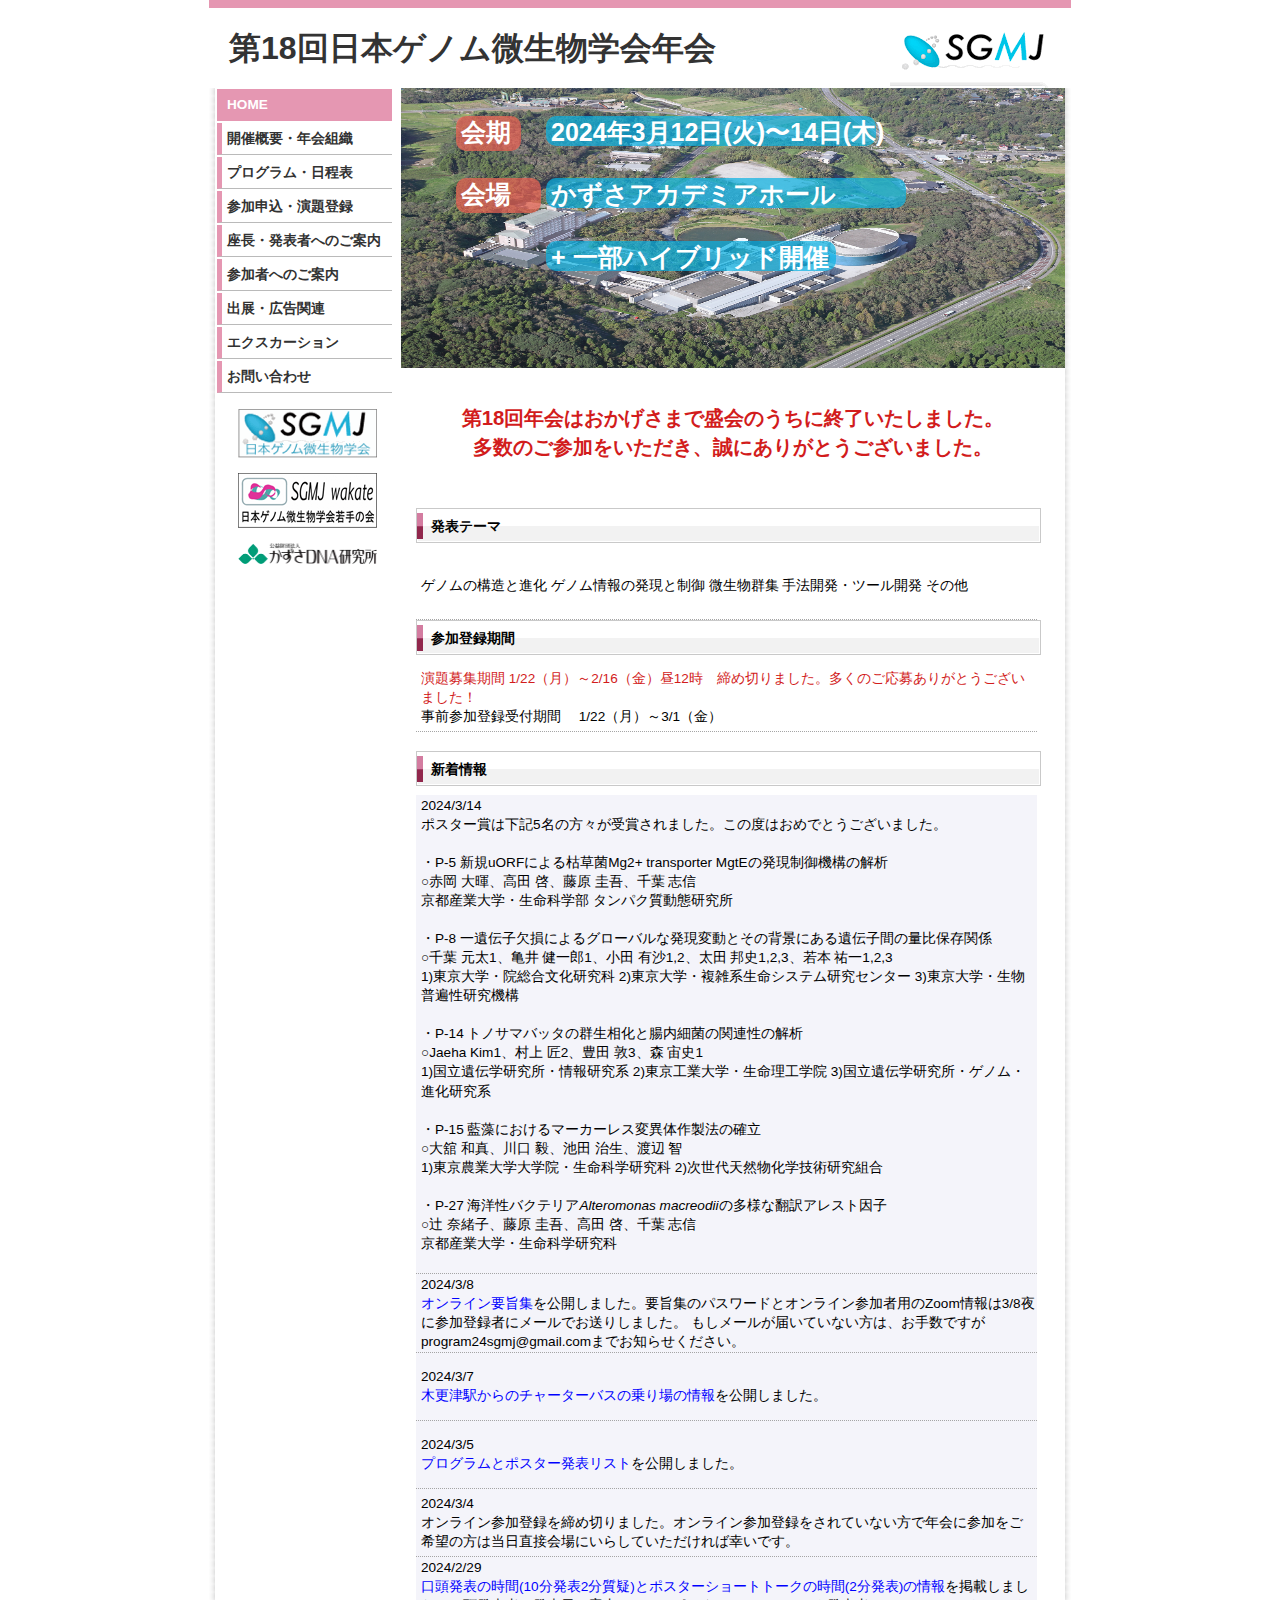
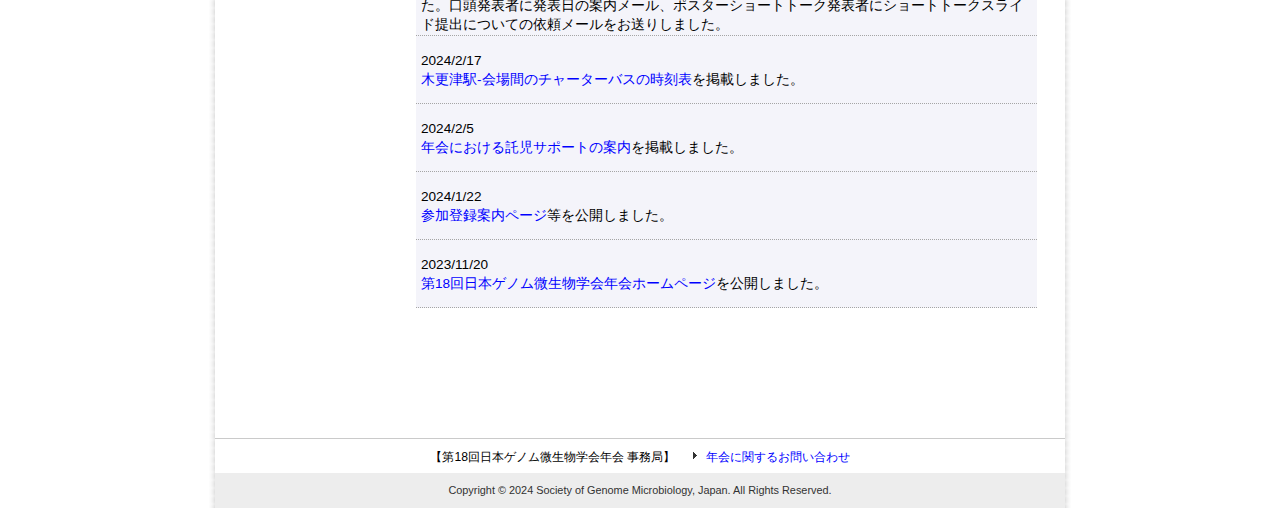
<file: docs/index.html>
<?xml version="1.0" encoding="UTF-8"?>
<!DOCTYPE html PUBLIC "-//W3C//DTD XHTML 1.0 Transitional//EN" "http://www.w3.org/TR/xhtml1/DTD/xhtml1-transitional.dtd">
<html xmlns="http://www.w3.org/1999/xhtml" xml:lang="ja">
<head>
<meta http-equiv="content-type" content="text/html; charset=utf-8" />
<meta http-equiv="Content-Style-Type" content="text/css" />
<meta http-equiv="Content-Script-Type" content="text/javascript" />
<title>HOME｜第18回日本ゲノム微生物学会年会</title>
<meta name="Keywords" content="日本,ゲノム,微生物,学会,第18回,年会,かずさDNA研究所,ポスター,参加申込,演題登録,講演,発表">
<meta name="Description" content="第18回日本ゲノム微生物学会年会は2024年3月12日（火）〜14日（木）、かずさアカデミアホールを会場として開催されます。">
<link href="css/common.css" rel="stylesheet" type="text/css" media="all" />
</head>
<body>
<!--header-->
<header>
	<div class="header-text">
		第18回日本ゲノム微生物学会年会
	</div>
	<img src="images/logo.gif" class="header-logo" width="100" height="80" alt="第18回日本ゲノム微生物学会年会"/>
</header>
<!--main-->
<div id="container">
	<!--contents-->
	<div id="main">
		<div class="left_menu">
			<table>
				<tr><td><a href="index.html" class="on_page">HOME</a></td></tr>
				<tr><td><a href="summary.html" class="on_mouse">開催概要・年会組織</a></td></tr>
				<tr><td><a href="program.html" class="on_mouse">プログラム・日程表</a></td></tr>
				<tr><td><a href="registration.html" class="on_mouse">参加申込・演題登録</a></td></tr>
				<tr><td><a href="presenter.html" class="on_mouse">座長・発表者へのご案内</a></td></tr>
				<tr><td><a href="participant.html" class="on_mouse">参加者へのご案内</a></td></tr>
		                <tr><td><a href="prospectus.html" class="on_mouse">出展・広告関連</a></td></tr>
		                <tr><td><a href="excursion.html" class="on_mouse">エクスカーション</a></td></tr>
				<tr><td><a href="inquiry.html" class="on_mouse">お問い合わせ</a></td></tr>
			</table>
			<div class="banner"><a href="https://www.sgmj.org/" target="_blank" rel="external"><img src="images/SGMJ.gif" width="139" height="49" alt="日本ゲノム微生物学会" /></a></div>
			<div class="banner"><a href="https://sites.google.com/view/genobiwakate/" target="_blank" rel="external"><img src="images/SGMJ_wakate.gif" width="139" height="55" alt="日本ゲノム微生物学会若手の会" /></a></div>
			<div class="banner"><a href="https://www.kazusa.or.jp/" target="_blank" rel="external"><img src="images/KazusaDNALogo.png" width="139" height="" alt="かずさDNA研究所" /></a></div>
		</div>
	
		<div class="right_menu">
			<div class="top_image">
				<img src="images/Kazusa.jpg" width="664" height="280" alt="" />
				<div class="top_image_content">
					<svg width='664' height='280' xmlns='http://www.w3.org/2000/svg' xmlns:xlink='http://www.w3.org/1999/xlink'>
						<style>
							#title_box{
								fill: #ee6352;
								fill-opacity: 0.7;
							}
							#title_text{
								fill: #ffffff;
								font-size: 25px;
								font-weight: bold;
								font-family: "Helvetica Neue", Arial, "Hiragino Kaku Gothic ProN", "Hiragino Sans", Meiryo, sans-serif;
							}
							#content_box{
								fill: #08b2e3;
								fill-opacity: 0.7;
							}
							#content_text{
								fill: #ffffff;
								font-size: 25px;
								font-weight: bold;
								font-family: "Helvetica Neue", Arial, "Hiragino Kaku Gothic ProN", "Hiragino Sans", Meiryo, sans-serif;
								text-anchor: 'left';
								stroke-width: 0.01;
								stroke-linejoin: round;
							}
						</style>
						<g id='columnGroup'>
						<rect id='title_box' x="45" y="18" height="35" width="65" rx="10" ry="10"/>
						<rect id='title_box' x="45" y="80" height="35" width="85" rx ="10" ry ="10"/>
						<text id='title_text' x='50' y='-20'>
							<tspan x='50' dy='2.5em'>会期</tspan>
							<tspan x='50' dy='2.5em'>会場</tspan>
						</text>
						<rect id='content_box' x="135" y="18" height="30" width="330" rx="10" ry="10"/>
						<rect id='content_box' x="135" y="80" height="30" width="360" rx ="10" ry ="10"/>
						<rect id='content_box' x="135" y="143" height="30" width="290" rx="10" ry="10"/>
						<text id='content_text' x='140' y='-20'>
							<tspan x='140' dy='2.5em'>2024年3月12日(火)〜14日(木)</tspan>
							<tspan x='140' dy='2.5em'>かずさアカデミアホール</tspan>
							<tspan x='140' dy='2.5em'>+ 一部ハイブリッド開催</tspan>
						</text>
						</g>
					</svg>
				</div>
			</div>
			<br>
			<span class="red"><b><h2><center>第18回年会はおかげさまで盛会のうちに終了いたしました。<br>多数のご参加をいただき、誠にありがとうございました。</center></h2></b></span>
			<div class="news">
				<div class="bar_top">発表テーマ</div>
				<table>
					<tr><td class="">
						ゲノムの構造と進化    ゲノム情報の発現と制御    微生物群集    手法開発・ツール開発    その他
					</td></tr>
				</table>
				<div class="bar_top">参加登録期間</div>
				<table>
					<tr><td class="">
						<span class="red">演題募集期間 1/22（月）～2/16（金）昼12時　締め切りました。多くのご応募ありがとうございました！ </span><br />
						事前参加登録受付期間　 1/22（月）～3/1（金）<br />
						
					</td></tr>
				</table>
				<br />
				<div class="bar_top">新着情報</div>
				<table>
					<tr><td class="news_b">2024/3/14<br />
					ポスター賞は下記5名の方々が受賞されました。この度はおめでとうございました。<br>
<br>
・P-5 新規uORFによる枯草菌Mg2+ transporter MgtEの発現制御機構の解析<br>
○赤岡 大暉、高田 啓、藤原 圭吾、千葉 志信<br>
京都産業大学・生命科学部 タンパク質動態研究所<br>
<br>
・P-8 一遺伝子欠損によるグローバルな発現変動とその背景にある遺伝子間の量比保存関係<br>
○千葉 元太1、⻲井 健一郎1、小田 有沙1,2、太田 邦史1,2,3、若本 祐一1,2,3<br>
1)東京大学・院総合文化研究科 2)東京大学・複雑系生命システム研究センター 3)東京大学・生物普遍性研究機構<br>
<br>					
・P-14 トノサマバッタの群生相化と腸内細菌の関連性の解析<br>
○Jaeha Kim1、村上 匠2、豊田 敦3、森 宙史1<br>
1)国立遺伝学研究所・情報研究系 2)東京工業大学・生命理工学院 3)国立遺伝学研究所・ゲノム・進化研究系<br>
<br>
・P-15 藍藻におけるマーカーレス変異体作製法の確立<br>
○大舘 和真、川口 毅、池田 治生、渡辺 智<br>
1)東京農業大学大学院・生命科学研究科 2)次世代天然物化学技術研究組合<br>
<br>
・P-27 海洋性バクテリア<I>Alteromonas macreodii</I>の多様な翻訳アレスト因子<br>
○辻 奈緒子、藤原 圭吾、高田 啓、千葉 志信<br>
京都産業大学・生命科学研究科<br><br>
	</td></tr>
					<tr><td class="news_b">2024/3/8<br />
					<a href="program.html" style="color:#0000ff;">オンライン要旨集</a>を公開しました。要旨集のパスワードとオンライン参加者用のZoom情報は3/8夜に参加登録者にメールでお送りしました。
				もしメールが届いていない方は、お手数ですがprogram24sgmj@gmail.comまでお知らせください。
					</td></tr>
					<tr><td class="news_b">2024/3/7<br />
					<a href="participant.html" style="color:#0000ff;">木更津駅からのチャーターバスの乗り場の情報</a>を公開しました。
					</td></tr>
					<tr><td class="news_b">2024/3/5<br />
					<a href="program.html" style="color:#0000ff;">プログラムとポスター発表リスト</a>を公開しました。
					</td></tr>
					<tr><td class="news_b">2024/3/4<br />
					オンライン参加登録を締め切りました。オンライン参加登録をされていない方で年会に参加をご希望の方は当日直接会場にいらしていただければ幸いです。
					</td></tr>
					<tr><td class="news_b">2024/2/29<br />
					<a href="presenter.html" style="color:#0000ff;">口頭発表の時間(10分発表2分質疑)とポスターショートトークの時間(2分発表)の情報</a>を掲載しました。口頭発表者に発表日の案内メール、ポスターショートトーク発表者にショートトークスライド提出についての依頼メールをお送りしました。
					</td></tr>
					<tr><td class="news_b">2024/2/17<br />
					<a href="participant.html" style="color:#0000ff;">木更津駅-会場間のチャーターバスの時刻表</a>を掲載しました。
					</td></tr>
					<tr><td class="news_b">2024/2/5<br />
					<a href="participant.html" style="color:#0000ff;">年会における託児サポートの案内</a>を掲載しました。
					</td></tr>
					<tr><td class="news_b">2024/1/22<br />
					<a href="registration.html" style="color:#0000ff;">参加登録案内ページ</a>等を公開しました。
					</td></tr>
					<tr><td class="news_b">2023/11/20<br />
					<a href="index.html" style="color:#0000ff;">第18回日本ゲノム微生物学会年会ホームページ</a>を公開しました。
					</td></tr>
				</table>
			</div>
		</div>
		<div style="clear:both;"></div>
	</div>
	<!--footer-->
	<div class="information">【第18回日本ゲノム微生物学会年会 事務局】　<img src="images/icon.gif" width="13" height="14" alt="" style="margin-right:5px;" /><a href="inquiry.html" style="color:#0000ff;">年会に関するお問い合わせ</a></div>
	<div id="copyright">Copyright &copy; 2024 Society of Genome Microbiology, Japan. All Rights Reserved.</div>
</div>
</body>
</html>
</file>
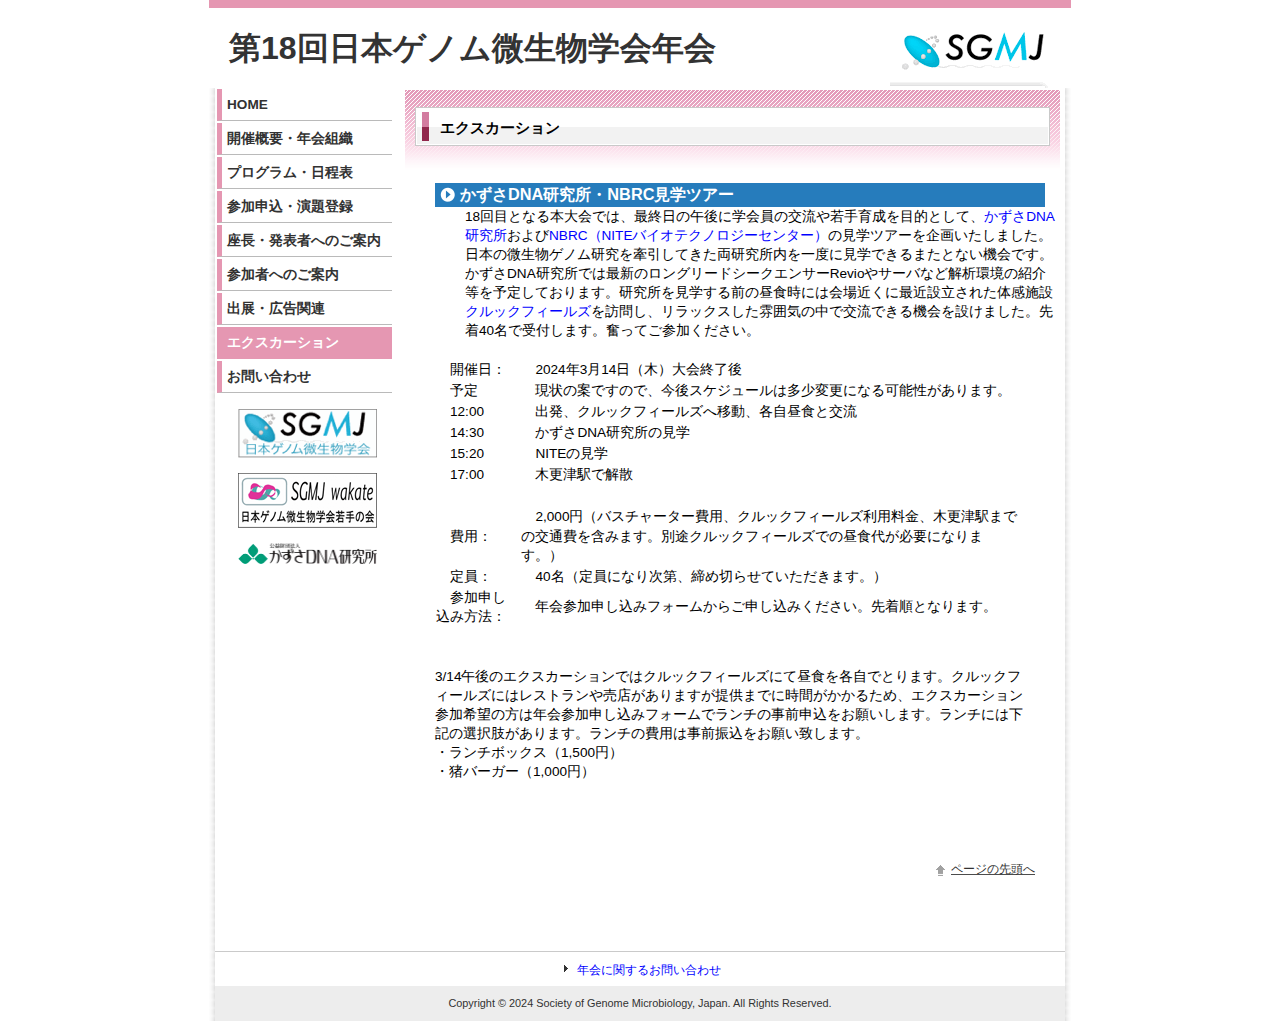
<file: docs/excursion.html>
<?xml version="1.0" encoding="UTF-8"?>
<!DOCTYPE html PUBLIC "-//W3C//DTD XHTML 1.0 Transitional//EN" "http://www.w3.org/TR/xhtml1/DTD/xhtml1-transitional.dtd">
<html xmlns="http://www.w3.org/1999/xhtml" xml:lang="ja">
<head>
<meta http-equiv="content-type" content="text/html; charset=utf-8" />
<meta http-equiv="Content-Style-Type" content="text/css" />
<meta http-equiv="Content-Script-Type" content="text/javascript" />
<title>HOME｜第18回日本ゲノム微生物学会年会</title>
<meta name="Keywords" content="日本,ゲノム,微生物,学会,第18回,年会,かずさDNA研究所,ポスター,参加申込,演題登録,講演,発表">
<meta name="Description" content="第18回日本ゲノム微生物学会年会は2024年3月12日（火）〜14日（木）、かずさアカデミアホールを会場として開催されます。">
<link href="css/common.css" rel="stylesheet" type="text/css" media="all" />
</head>
<body>
<!--header-->
<header>
	<div class="header-text">
		第18回日本ゲノム微生物学会年会
	</div>
	<img src="images/logo.gif" class="header-logo" width="100" height="80" alt="第18回日本ゲノム微生物学会年会"/>
</header>
<!--main-->
<div id="container">
	<!--contents-->
	<div id="main">
		<div class="left_menu">
			<table>
				<tr><td><a href="index.html" class="on_mouse">HOME</a></td></tr>
				<tr><td><a href="summary.html" class="on_mouse">開催概要・年会組織</a></td></tr>
				<tr><td><a href="program.html" class="on_mouse">プログラム・日程表</a></td></tr>
				<tr><td><a href="registration.html" class="on_mouse">参加申込・演題登録</a></td></tr>
				<tr><td><a href="presenter.html" class="on_mouse">座長・発表者へのご案内</a></td></tr>
				<tr><td><a href="participant.html" class="on_mouse">参加者へのご案内</a></td></tr>
		                <tr><td><a href="prospectus.html" class="on_mouse">出展・広告関連</a></td></tr>
		                <tr><td><a href="excursion.html" class="on_page">エクスカーション</a></td></tr>
				<tr><td><a href="inquiry.html" class="on_mouse">お問い合わせ</a></td></tr>
			</table>
			<div class="banner"><a href="https://www.sgmj.org/" target="_blank" rel="external"><img src="images/SGMJ.gif" width="139" height="49" alt="日本ゲノム微生物学会" /></a></div>
			<div class="banner"><a href="https://sites.google.com/view/genobiwakate/" target="_blank" rel="external"><img src="images/SGMJ_wakate.gif" width="139" height="55" alt="日本ゲノム微生物学会若手の会" /></a></div>
			<div class="banner"><a href="https://www.kazusa.or.jp/" target="_blank" rel="external"><img src="images/KazusaDNALogo.png" width="139" height="" alt="かずさDNA研究所" /></a></div>
		</div>
		<div class="right_menu">
			<div class="contents_bar">エクスカーション</div>
			<div class="contents">
				<div class="summary">
					<div class="registration_bar">かずさDNA研究所・NBRC見学ツアー</div>
							<div class="contents">
				18回目となる本大会では、最終日の午後に学会員の交流や若手育成を目的として、<a href="https://www.kazusa.or.jp/" style="color:#0000ff;">かずさDNA研究所</a>および<a href="https://www.nite.go.jp/nbrc/index.html" style="color:#0000ff;">NBRC（NITEバイオテクノロジーセンター）</a>の見学ツアーを企画いたしました。日本の微生物ゲノム研究を牽引してきた両研究所内を一度に見学できるまたとない機会です。かずさDNA研究所では最新のロングリードシークエンサーRevioやサーバなど解析環境の紹介等を予定しております。研究所を見学する前の昼食時には会場近くに最近設立された体感施設<a href="https://kurkkufields.jp/" style="color:#0000ff;">クルックフィールズ</a>を訪問し、リラックスした雰囲気の中で交流できる機会を設けました。先着40名で受付します。奮ってご参加ください。
			</div>
<br>	
					<table>
						<tr><td>　開催日：</td><td>　2024年3月14日（木）大会終了後</td></tr>
						<tr><td>　予定</td><td>　現状の案ですので、今後スケジュールは多少変更になる可能性があります。</td></tr>
						<tr><td>　12:00</td><td>　出発、クルックフィールズへ移動、各自昼食と交流　</td></tr>
						<tr><td>　14:30</td><td>　かずさDNA研究所の見学　</td></tr>
						<tr><td>　15:20</td><td>　NITEの見学　</td></tr>
						<tr><td>　17:00</td><td>　木更津駅で解散　</td></tr>
						<tr><td>&nbsp;</td><td></td></tr>
						<tr><td>　費用：</td><td>　2,000円（バスチャーター費用、クルックフィールズ利用料金、木更津駅までの交通費を含みます。別途クルックフィールズでの昼食代が必要になります。）　</td></tr>
						<tr><td>　定員：</td><td>　40名（定員になり次第、締め切らせていただきます。）　</td></tr>
						<tr><td>　参加申し込み方法：</td><td>　年会参加申し込みフォームからご申し込みください。先着順となります。　</td></tr>
						
						<tr><td>&nbsp;</td><td></td></tr>
					</table>
					<br>
					3/14午後のエクスカーションではクルックフィールズにて昼食を各自でとります。クルックフィールズにはレストランや売店がありますが提供までに時間がかかるため、エクスカーション参加希望の方は年会参加申し込みフォームでランチの事前申込をお願いします。ランチには下記の選択肢があります。ランチの費用は事前振込をお願い致します。<br>
・ランチボックス（1,500円）<br>
・猪バーガー（1,000円）<br>
				</div>
								
				<div class="page_top"><a href="summary.html#top">ページの先頭へ</a></div>
			</div>
		</div>
		<div style="clear:both;"></div>
	</div>
	<!--footer-->
	<div class="information"><img src="images/icon.gif" width="13" height="14" alt="" style="margin-right:5px;" /><a href="inquiry.html" style="color:#0000ff;">年会に関するお問い合わせ</a></div>
	<div id="copyright">Copyright &copy; 2024 Society of Genome Microbiology, Japan. All Rights Reserved.</div>
</div>
</body>
</html>
</file>
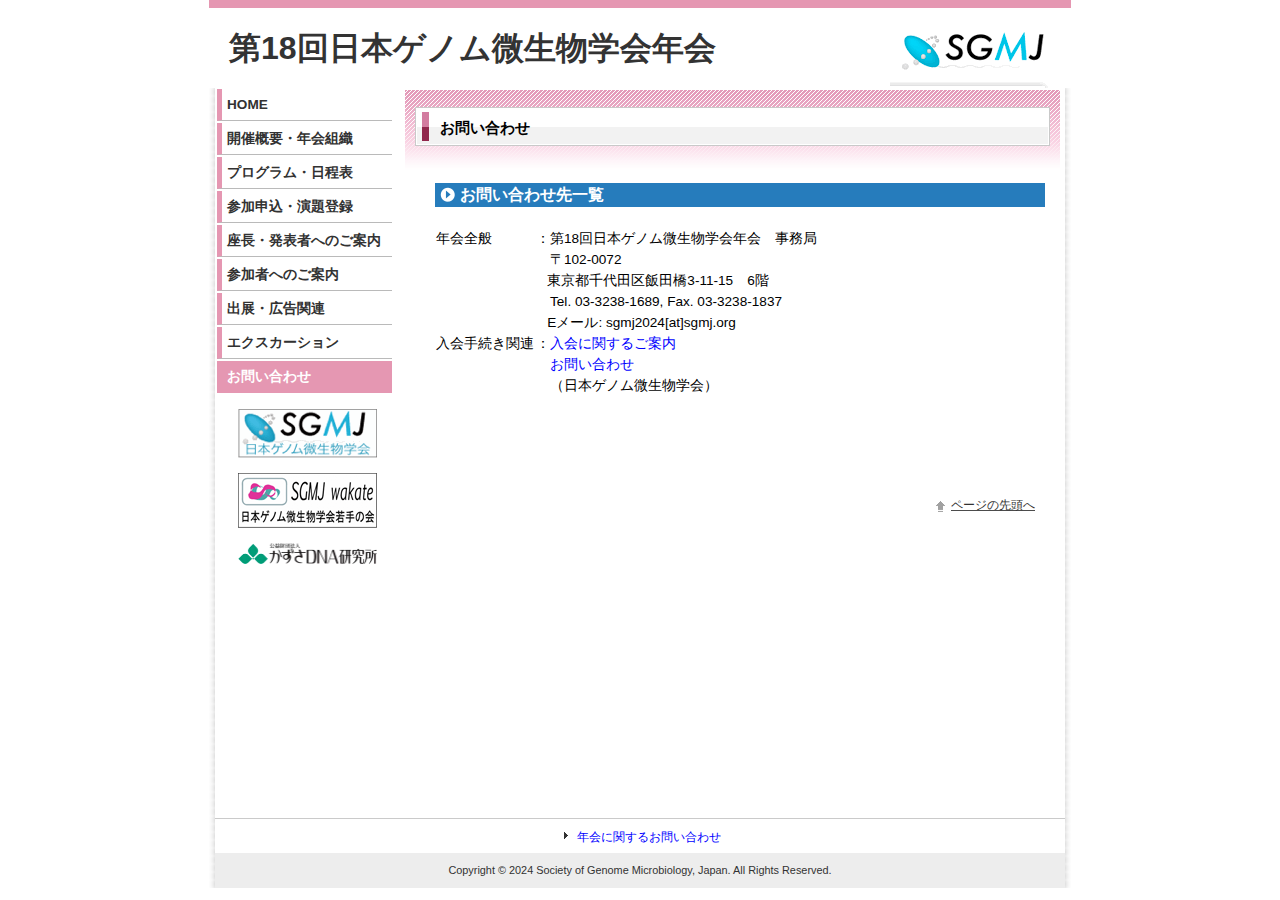
<file: docs/inquiry.html>
<?xml version="1.0" encoding="UTF-8"?>
<!DOCTYPE html PUBLIC "-//W3C//DTD XHTML 1.0 Transitional//EN" "http://www.w3.org/TR/xhtml1/DTD/xhtml1-transitional.dtd">
<html xmlns="http://www.w3.org/1999/xhtml" xml:lang="ja">
<head>
<meta http-equiv="content-type" content="text/html; charset=utf-8" />
<meta http-equiv="Content-Style-Type" content="text/css" />
<meta http-equiv="Content-Script-Type" content="text/javascript" />
<title>開催概要｜第18回日本ゲノム微生物学会年会</title>
<meta name="Keywords" content="日本,ゲノム,微生物,学会,第18回,年会,かずさDNA研究所,ポスター,参加申込,演題登録,講演,発表">
<meta name="Description" content="第18回日本ゲノム微生物学会年会は2024年3月12日（火）〜14日（木）、かずさアカデミアホールを会場として開催されます。">
<link href="css/common.css" rel="stylesheet" type="text/css" media="all" />
</head>
<body>
<a name="top"></a>
<!--header-->
<header>
	<div class="header-text">
		第18回日本ゲノム微生物学会年会
	</div>
	<img src="images/logo.gif" class="header-logo" width="100" height="80" alt="第18回日本ゲノム微生物学会年会"/>
</header>
<!--main-->
<div id="container">
	<!--contents-->
	<div id="main">
		<div class="left_menu">
			<table>
				<tr><td><a href="index.html" class="on_mouse">HOME</a></td></tr>
				<tr><td><a href="summary.html" class="on_mouse">開催概要・年会組織</a></td></tr>
				<tr><td><a href="program.html" class="on_mouse">プログラム・日程表</a></td></tr>
				<tr><td><a href="registration.html" class="on_mouse">参加申込・演題登録</a></td></tr>
				<tr><td><a href="presenter.html" class="on_mouse">座長・発表者へのご案内</a></td></tr>
				<tr><td><a href="participant.html" class="on_mouse">参加者へのご案内</a></td></tr>
				<tr><td><a href="prospectus.html" class="on_mouse">出展・広告関連</a></td></tr>
				<tr><td><a href="excursion.html" class="on_mouse">エクスカーション</a></td></tr>
				<tr><td><a href="inquiry.html" class="on_page">お問い合わせ</a></td></tr>
			</table>
			<div class="banner"><a href="https://www.sgmj.org/" target="_blank" rel="external"><img src="images/SGMJ.gif" width="139" height="49" alt="日本ゲノム微生物学会" /></a></div>
			<div class="banner"><a href="https://sites.google.com/view/genobiwakate/" target="_blank" rel="external"><img src="images/SGMJ_wakate.gif" width="139" height="55" alt="日本ゲノム微生物学会若手の会" /></a></div>
			<div class="banner"><a href="https://www.kazusa.or.jp/" target="_blank" rel="external"><img src="images/KazusaDNALogo.png" width="139" height="" alt="かずさDNA研究所" /></a></div>
		</div>
		<div class="right_menu">
			<div class="contents_bar">お問い合わせ</div>
			<div class="contents">
				<div class="summary">
					<div class="registration_bar">お問い合わせ先一覧</div>
					<table>
						<tr><td>&nbsp;</td><td></td></tr></td></tr>
						<tr><td>年会全般</td><td>：第18回日本ゲノム微生物学会年会　事務局</td></tr>
						<tr><td></td><td>　〒102-0072</td></tr>
						<tr><td>&nbsp;</td><td>&nbsp;&nbsp;&nbsp;東京都千代田区飯田橋3-11-15　6階</td></tr>
						<tr><td>&nbsp;</td><td>　Tel. 03-3238-1689, Fax. 03-3238-1837</td></tr>
						<tr><td>&nbsp;</td><td>&nbsp;&nbsp;&nbsp;Eメール: sgmj2024[at]sgmj.org</td></tr>
						<tr><td>入会手続き関連</td><td>：<a href="https://www.sgmj.org/index.php?page=offer_index" style="color:#0000ff;" target="_blank" rel="external">入会に関するご案内</a></td></tr>
						<tr><td>&nbsp;</td><td>　<a href="https://www.sgmj.org/index.php?page=contact" style="color:#0000ff;" target="_blank" rel="external">お問い合わせ</a>
						<tr><td>&nbsp;</td><td>　（日本ゲノム微生物学会）</td></tr>
						<tr><td>&nbsp;</td><td></td></tr></td></tr>

					</table>
				

				</div>
				<div class="page_top"><a href="inquiry.html#top">ページの先頭へ</a></div>
			</div>
		</div>
		<div style="clear:both;"></div>
	</div>
	<!--footer-->
	<div class="information"><img src="images/icon.gif" width="13" height="14" alt="" style="margin-right:5px;" /><a href="inquiry.html" style="color:#0000ff;">年会に関するお問い合わせ</a></div>
	<div id="copyright">Copyright &copy; 2024 Society of Genome Microbiology, Japan. All Rights Reserved.</div>
</div>
</body>
</html>
</file>
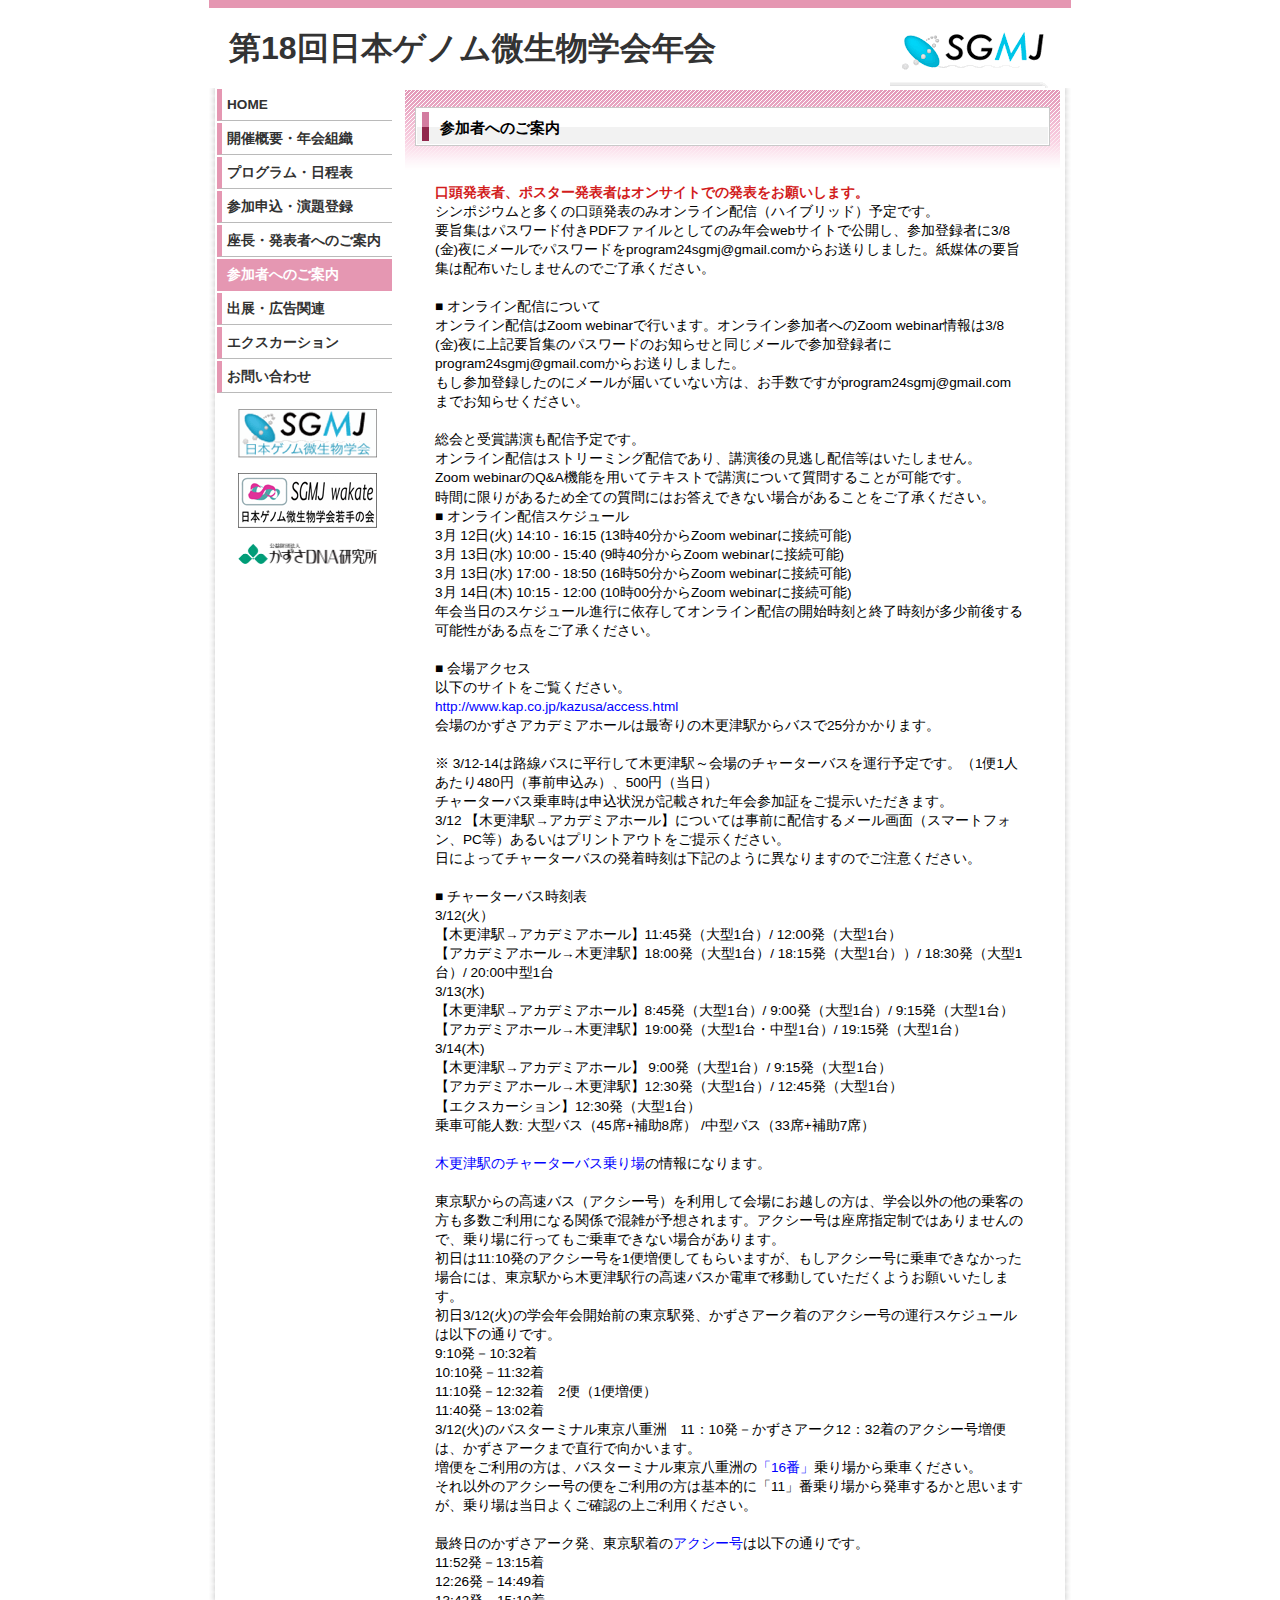
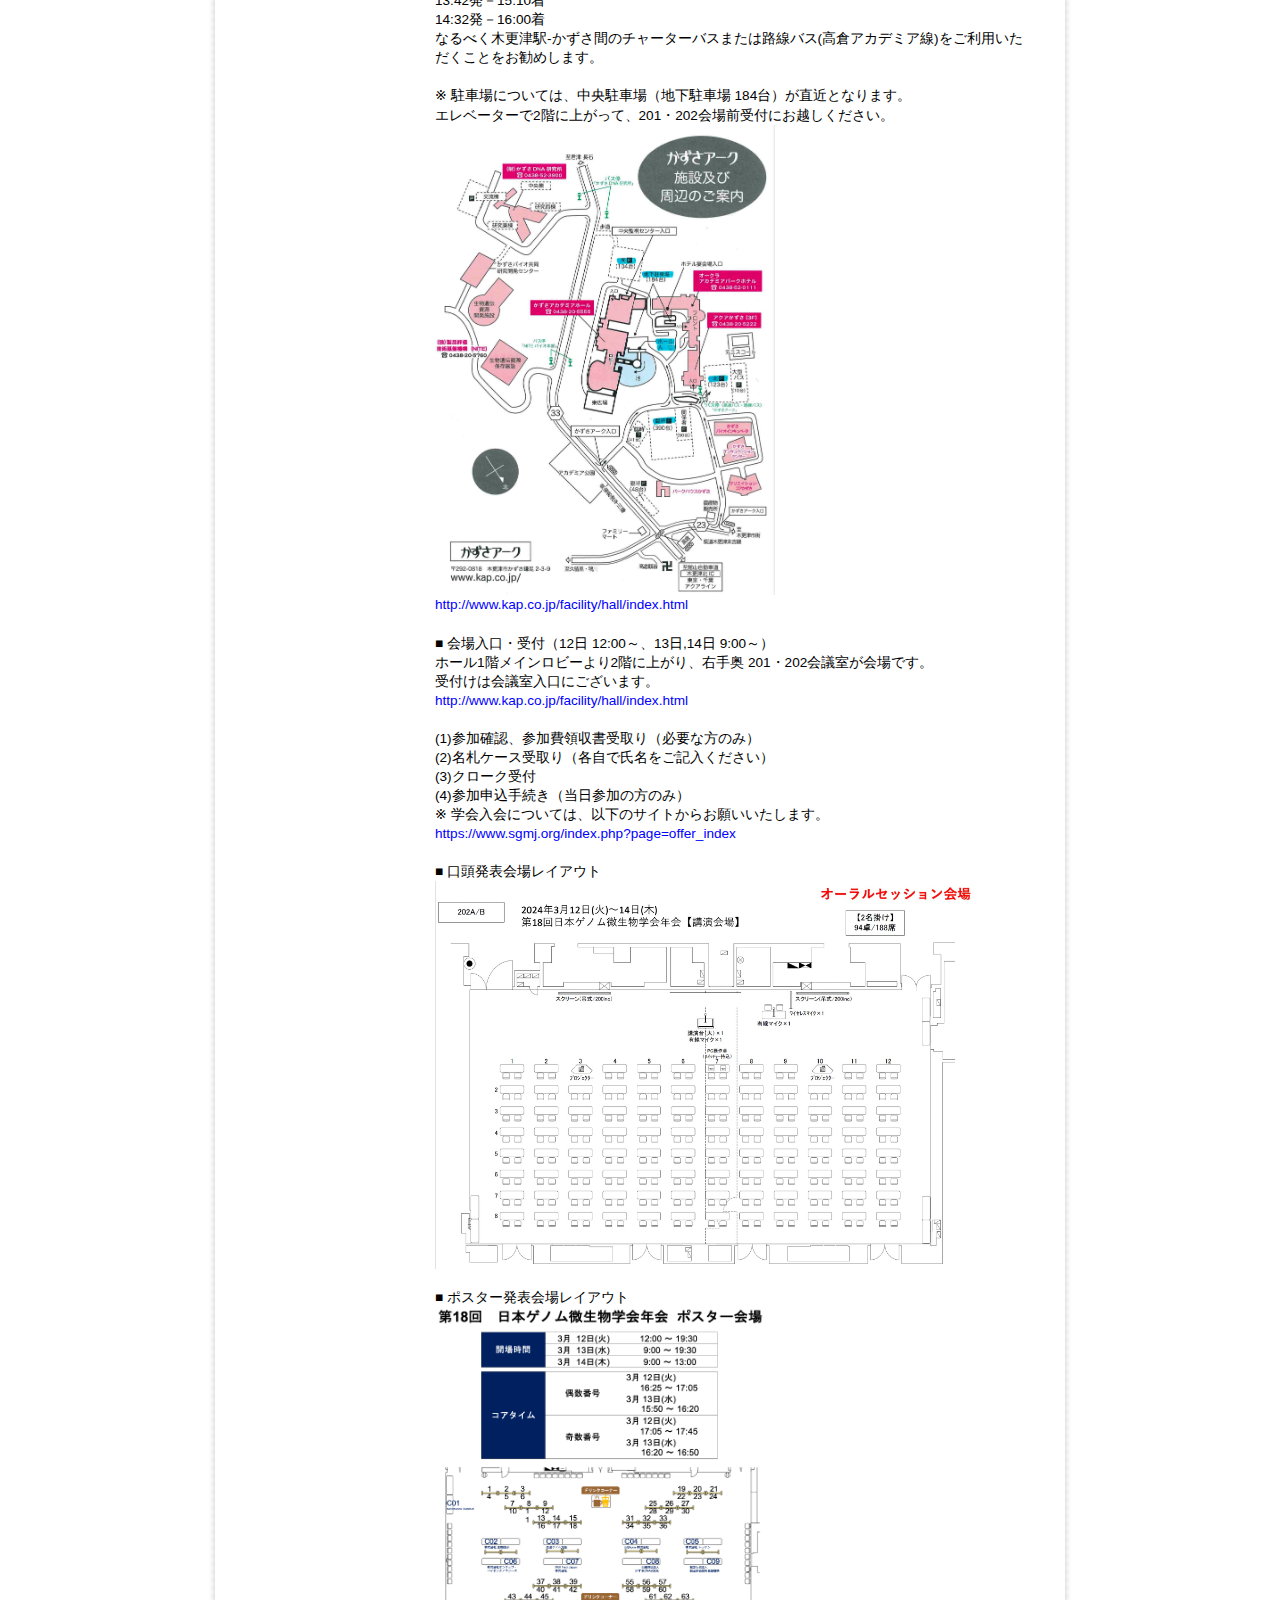
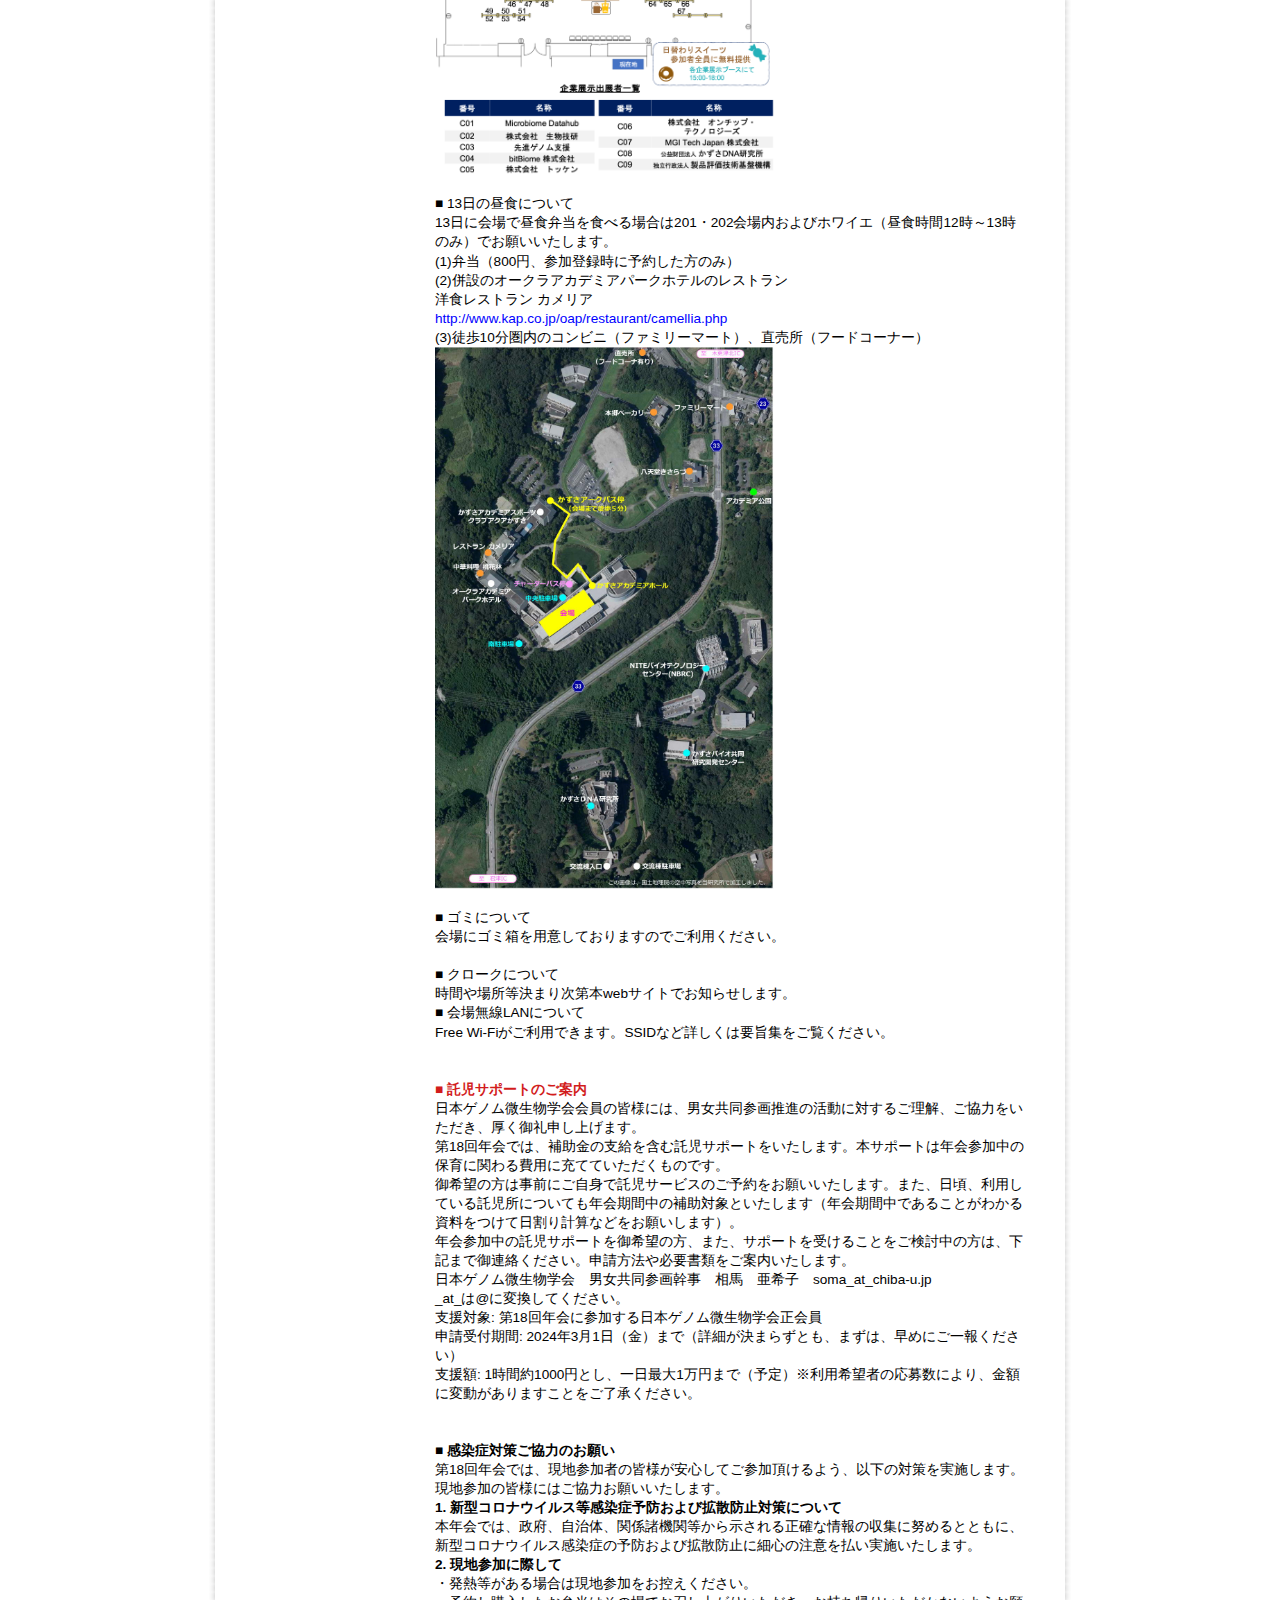
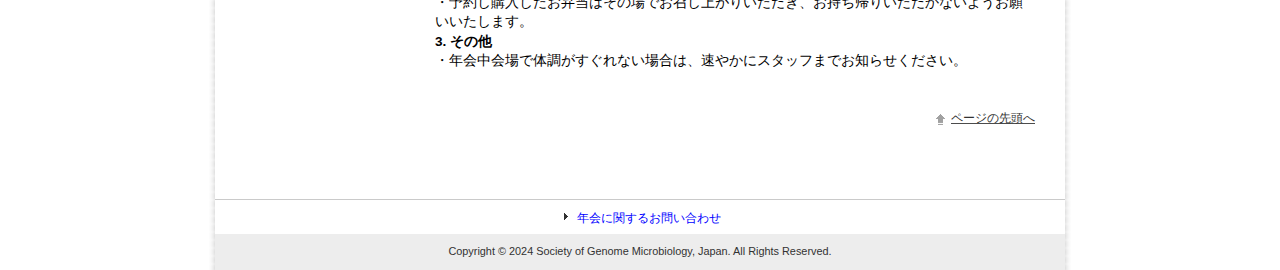
<file: docs/participant.html>
<?xml version="1.0" encoding="UTF-8"?>
<!DOCTYPE html PUBLIC "-//W3C//DTD XHTML 1.0 Transitional//EN" "http://www.w3.org/TR/xhtml1/DTD/xhtml1-transitional.dtd">
<html xmlns="http://www.w3.org/1999/xhtml" xml:lang="ja">
<head>
<meta http-equiv="content-type" content="text/html; charset=utf-8" />
<meta http-equiv="Content-Style-Type" content="text/css" />
<meta http-equiv="Content-Script-Type" content="text/javascript" />
<title>HOME｜第18回日本ゲノム微生物学会年会</title>
<meta name="Keywords" content="日本,ゲノム,微生物,学会,第18回,年会,かずさDNA研究所,ポスター,参加申込,演題登録,講演,発表">
<meta name="Description" content="第18回日本ゲノム微生物学会年会は2024年3月12日（火）〜14日（木）、かずさアカデミアホールを会場として開催されます。">
<link href="css/common.css" rel="stylesheet" type="text/css" media="all" />
</head>
<body>
<!--header-->
<header>
	<div class="header-text">
		第18回日本ゲノム微生物学会年会
	</div>
	<img src="images/logo.gif" class="header-logo" width="100" height="80" alt="第18回日本ゲノム微生物学会年会"/>
</header>
<!--main-->
<div id="container">
	<!--contents-->
	<div id="main">
		<div class="left_menu">
			<table>
				<tr><td><a href="index.html" class="on_mouse">HOME</a></td></tr>
				<tr><td><a href="summary.html" class="on_mouse">開催概要・年会組織</a></td></tr>
				<tr><td><a href="program.html" class="on_mouse">プログラム・日程表</a></td></tr>
				<tr><td><a href="registration.html" class="on_mouse">参加申込・演題登録</a></td></tr>
				<tr><td><a href="presenter.html" class="on_mouse">座長・発表者へのご案内</a></td></tr>
				<tr><td><a href="participant.html" class="on_page">参加者へのご案内</a></td></tr>
		                <tr><td><a href="prospectus.html" class="on_mouse">出展・広告関連</a></td></tr>
		                <tr><td><a href="excursion.html" class="on_mouse">エクスカーション</a></td></tr>
				<tr><td><a href="inquiry.html" class="on_mouse">お問い合わせ</a></td></tr>
			</table>
			<div class="banner"><a href="https://www.sgmj.org/" target="_blank" rel="external"><img src="images/SGMJ.gif" width="139" height="49" alt="日本ゲノム微生物学会" /></a></div>
			<div class="banner"><a href="https://sites.google.com/view/genobiwakate/" target="_blank" rel="external"><img src="images/SGMJ_wakate.gif" width="139" height="55" alt="日本ゲノム微生物学会若手の会" /></a></div>
			<div class="banner"><a href="https://www.kazusa.or.jp/" target="_blank" rel="external"><img src="images/KazusaDNALogo.png" width="139" height="" alt="かずさDNA研究所" /></a></div>
		</div>

		<div class="right_menu">
			<div class="contents_bar">参加者へのご案内</div>
			<div class="contents">
				<span class="red"><b>口頭発表者、ポスター発表者はオンサイトでの発表をお願いします。</b></span><br>
				シンポジウムと多くの口頭発表のみオンライン配信（ハイブリッド）予定です。<br>
				要旨集はパスワード付きPDFファイルとしてのみ年会webサイトで公開し、参加登録者に3/8 (金)夜にメールでパスワードをprogram24sgmj@gmail.comからお送りしました。紙媒体の要旨集は配布いたしませんのでご了承ください。<br>
				<br>
				■ オンライン配信について<br>
				オンライン配信はZoom webinarで行います。オンライン参加者へのZoom webinar情報は3/8 (金)夜に上記要旨集のパスワードのお知らせと同じメールで参加登録者にprogram24sgmj@gmail.comからお送りしました。<br>
				もし参加登録したのにメールが届いていない方は、お手数ですがprogram24sgmj@gmail.comまでお知らせください。<br><br>
				総会と受賞講演も配信予定です。<br>
				オンライン配信はストリーミング配信であり、講演後の見逃し配信等はいたしません。<br>
Zoom webinarのQ&A機能を用いてテキストで講演について質問することが可能です。<br>
				時間に限りがあるため全ての質問にはお答えできない場合があることをご了承ください。<br>
■ オンライン配信スケジュール<br>
3月 12日(火) 14:10 - 16:15 (13時40分からZoom webinarに接続可能)<br>
3月 13日(水) 10:00 - 15:40 (9時40分からZoom webinarに接続可能)<br>
3月 13日(水) 17:00 - 18:50 (16時50分からZoom webinarに接続可能)<br>
3月 14日(木) 10:15 - 12:00 (10時00分からZoom webinarに接続可能)<br>
				年会当日のスケジュール進行に依存してオンライン配信の開始時刻と終了時刻が多少前後する可能性がある点をご了承ください。<br>


				
				<br>
				■ 会場アクセス<br>
				以下のサイトをご覧ください。<br>
				<a href="http://www.kap.co.jp/kazusa/access.html", style="color:#0000ff;">http://www.kap.co.jp/kazusa/access.html</a><br>
				会場のかずさアカデミアホールは最寄りの木更津駅からバスで25分かかります。<br>
				<br>
				※ 3/12-14は路線バスに平行して木更津駅～会場のチャーターバスを運行予定です。（1便1人あたり480円（事前申込み）、500円（当日）<br>
				チャーターバス乗車時は申込状況が記載された年会参加証をご提示いただきます。<br>
				3/12 【木更津駅→アカデミアホール】については事前に配信するメール画面（スマートフォン、PC等）あるいはプリントアウトをご提示ください。<br>
				日によってチャーターバスの発着時刻は下記のように異なりますのでご注意ください。<br>
				<br>
				■ チャーターバス時刻表<br>
				3/12(火）<br>
【木更津駅→アカデミアホール】11:45発（大型1台）/ 12:00発（大型1台）<br>
【アカデミアホール→木更津駅】18:00発（大型1台）/ 18:15発（大型1台））/ 18:30発（大型1台）/ 20:00中型1台 <br>
3/13(水)<br>
【木更津駅→アカデミアホール】8:45発（大型1台）/ 9:00発（大型1台）/ 9:15発（大型1台）<br>
【アカデミアホール→木更津駅】19:00発（大型1台・中型1台）/ 19:15発（大型1台）<br>
3/14(木)<br>
【木更津駅→アカデミアホール】 9:00発（大型1台）/ 9:15発（大型1台）<br>
【アカデミアホール→木更津駅】12:30発（大型1台）/ 12:45発（大型1台）<br>
【エクスカーション】12:30発（大型1台）<br>
				乗車可能人数: 大型バス（45席+補助8席） /中型バス（33席+補助7席）<br>
<br>
				<a href="images/ShuttleBusPlace.pdf" style="color:#0000ff;", rel="external"><span class="fs16 ls01">木更津駅のチャーターバス乗り場</span></a>の情報になります。<br><br>
				東京駅からの高速バス（アクシー号）を利用して会場にお越しの方は、学会以外の他の乗客の方も多数ご利用になる関係で混雑が予想されます。アクシー号は座席指定制ではありませんので、乗り場に行ってもご乗車できない場合があります。<br>
				初日は11:10発のアクシー号を1便増便してもらいますが、もしアクシー号に乗車できなかった場合には、東京駅から木更津駅行の高速バスか電車で移動していただくようお願いいたします。<br>
				初日3/12(火)の学会年会開始前の東京駅発、かずさアーク着のアクシー号の運行スケジュールは以下の通りです。<br>
9:10発－10:32着<br>
10:10発－11:32着<br>
11:10発－12:32着　2便（1便増便）<br>				
11:40発－13:02着<br>
3/12(火)のバスターミナル東京八重洲　11：10発－かずさアーク12：32着のアクシー号増便は、かずさアークまで直行で向かいます。<br>
増便をご利用の方は、バスターミナル東京八重洲の<a href="https://bt-tokyoyaesu.com/floormap/", style="color:#0000ff;", rel="external">「16番」</a>乗り場から乗車ください。<br>
				それ以外のアクシー号の便をご利用の方は基本的に「11」番乗り場から発車するかと思いますが、乗り場は当日よくご確認の上ご利用ください。<br>
				
				
<br>
最終日のかずさアーク発、東京駅着の<a href="https://www.nitto-kotsu.co.jp/np/", style="color:#0000ff;", rel="external">アクシー号</a>は以下の通りです。<br>
11:52発－13:15着<br>
12:26発－14:49着<br>
13:42発－15:10着<br>
14:32発－16:00着<br>
なるべく木更津駅-かずさ間のチャーターバスまたは路線バス(高倉アカデミア線)をご利用いただくことをお勧めします。<br><br>

				※ 駐車場については、中央駐車場（地下駐車場 184台）が直近となります。<br>
				エレベーターで2階に上がって、201・202会場前受付にお越しください。<br>
				<a href="images/kazusa_map3.jpg" target="_blank">
					<img src="images/kazusa_map3.jpg" width="340"/>
				</a><br>
				<a href="http://www.kap.co.jp/facility/hall/index.html", style="color:#0000ff;">http://www.kap.co.jp/facility/hall/index.html</a><br>
				<br>


				■ 会場入口・受付（12日 12:00～、13日,14日 9:00～）<br>
				ホール1階メインロビーより2階に上がり、右手奥 201・202会議室が会場です。<br>
				受付けは会議室入口にございます。<br>
				<a href="http://www.kap.co.jp/facility/hall/index.html", style="color:#0000ff;">http://www.kap.co.jp/facility/hall/index.html</a><br>
				<br>
				(1)参加確認、参加費領収書受取り（必要な方のみ）<br>
				(2)名札ケース受取り（各自で氏名をご記入ください）<br>
				(3)クローク受付<br>
				(4)参加申込手続き（当日参加の方のみ）<br>

				※ 学会入会については、以下のサイトからお願いいたします。<br>
				<a href="https://www.sgmj.org/index.php?page=offer_index", style="color:#0000ff;">https://www.sgmj.org/index.php?page=offer_index</a><br>
				<br>
				■ 口頭発表会場レイアウト<br>
				<a href="images/OralSessionKaijyo.jpg" target="_blank">
					<img src="images/OralSessionKaijyo.jpg" width="540"/></a><br><br>
				■ ポスター発表会場レイアウト<br>
				<a href="images/PosterKaijyo.png" target="_blank">
					<img src="images/PosterKaijyo.png" width="340"/></a><br><br>

				■ 13日の昼食について<br>
				13日に会場で昼食弁当を食べる場合は201・202会場内およびホワイエ（昼食時間12時～13時のみ）でお願いいたします。<br>
				(1)弁当（800円、参加登録時に予約した方のみ）<br>
				(2)併設のオークラアカデミアパークホテルのレストラン<br>
				洋食レストラン カメリア<br>
				<a href="http://www.kap.co.jp/oap/restaurant/camellia.php", style="color:#0000ff;">http://www.kap.co.jp/oap/restaurant/camellia.php</a><br>
				(3)徒歩10分圏内のコンビニ（ファミリーマート）、直売所（フードコーナー）<br>
				<a href="images/kazusa_map2.jpg" target="_blank">
					<img src="images/kazusa_map2.jpg" width="340"/>
				</a><br>
				<br>
				■ ゴミについて<br>
				会場にゴミ箱を用意しておりますのでご利用ください。<br><br>
					 ■ クロークについて<br>
					時間や場所等決まり次第本webサイトでお知らせします。<br>
					 ■ 会場無線LANについて<br>
					 Free Wi-Fiがご利用できます。SSIDなど詳しくは要旨集をご覧ください。<br>
				<br><br>
				<span class="red"><b>■ 託児サポートのご案内</b></span><br>
				日本ゲノム微生物学会会員の皆様には、男女共同参画推進の活動に対するご理解、ご協力をいただき、厚く御礼申し上げます。<br>
第18回年会では、補助金の支給を含む託児サポートをいたします。本サポートは年会参加中の保育に関わる費用に充てていただくものです。<br>
御希望の方は事前にご自身で託児サービスのご予約をお願いいたします。また、日頃、利用している託児所についても年会期間中の補助対象といたします（年会期間中であることがわかる資料をつけて日割り計算などをお願いします）。<br>
年会参加中の託児サポートを御希望の方、また、サポートを受けることをご検討中の方は、下記まで御連絡ください。申請方法や必要書類をご案内いたします。<br>
日本ゲノム微生物学会　男女共同参画幹事　相馬　亜希子　soma_at_chiba-u.jp<br>
				_at_は@に変換してください。<br>
支援対象: 第18回年会に参加する日本ゲノム微生物学会正会員<br>
申請受付期間: 2024年3月1日（金）まで（詳細が決まらずとも、まずは、早めにご一報ください）<br>
支援額: 1時間約1000円とし、一日最大1万円まで（予定）※利用希望者の応募数により、金額に変動がありますことをご了承ください。<br>
<br><br>
					 <b>■ 感染症対策ご協力のお願い</b><br>
第18回年会では、現地参加者の皆様が安心してご参加頂けるよう、以下の対策を実施します。現地参加の皆様にはご協力お願いいたします。<br>
					 <b>1. 新型コロナウイルス等感染症予防および拡散防止対策について</b><br>
本年会では、政府、自治体、関係諸機関等から示される正確な情報の収集に努めるとともに、新型コロナウイルス感染症の予防および拡散防止に細心の注意を払い実施いたします。<br>
					 <b>2. 現地参加に際して</b><br>
・発熱等がある場合は現地参加をお控えください。<br>
・予約し購入したお弁当はその場でお召し上がりいただき、お持ち帰りいただかないようお願いいたします。<br>
<b>3. その他</b><br>
・年会中会場で体調がすぐれない場合は、速やかにスタッフまでお知らせください。<br>

				<div class="page_top"><a href="participant.html#top">ページの先頭へ</a></div>
			</div>
		</div>
		<div style="clear:both;"></div>
	</div>
	<!--footer-->
	<div class="information"><img src="images/icon.gif" width="13" height="14" alt="" style="margin-right:5px;" /><a href="inquiry.html" style="color:#0000ff;">年会に関するお問い合わせ</a></div>
	<div id="copyright">Copyright &copy; 2024 Society of Genome Microbiology, Japan. All Rights Reserved.</div>
</div>
</body>
</html>
</file>
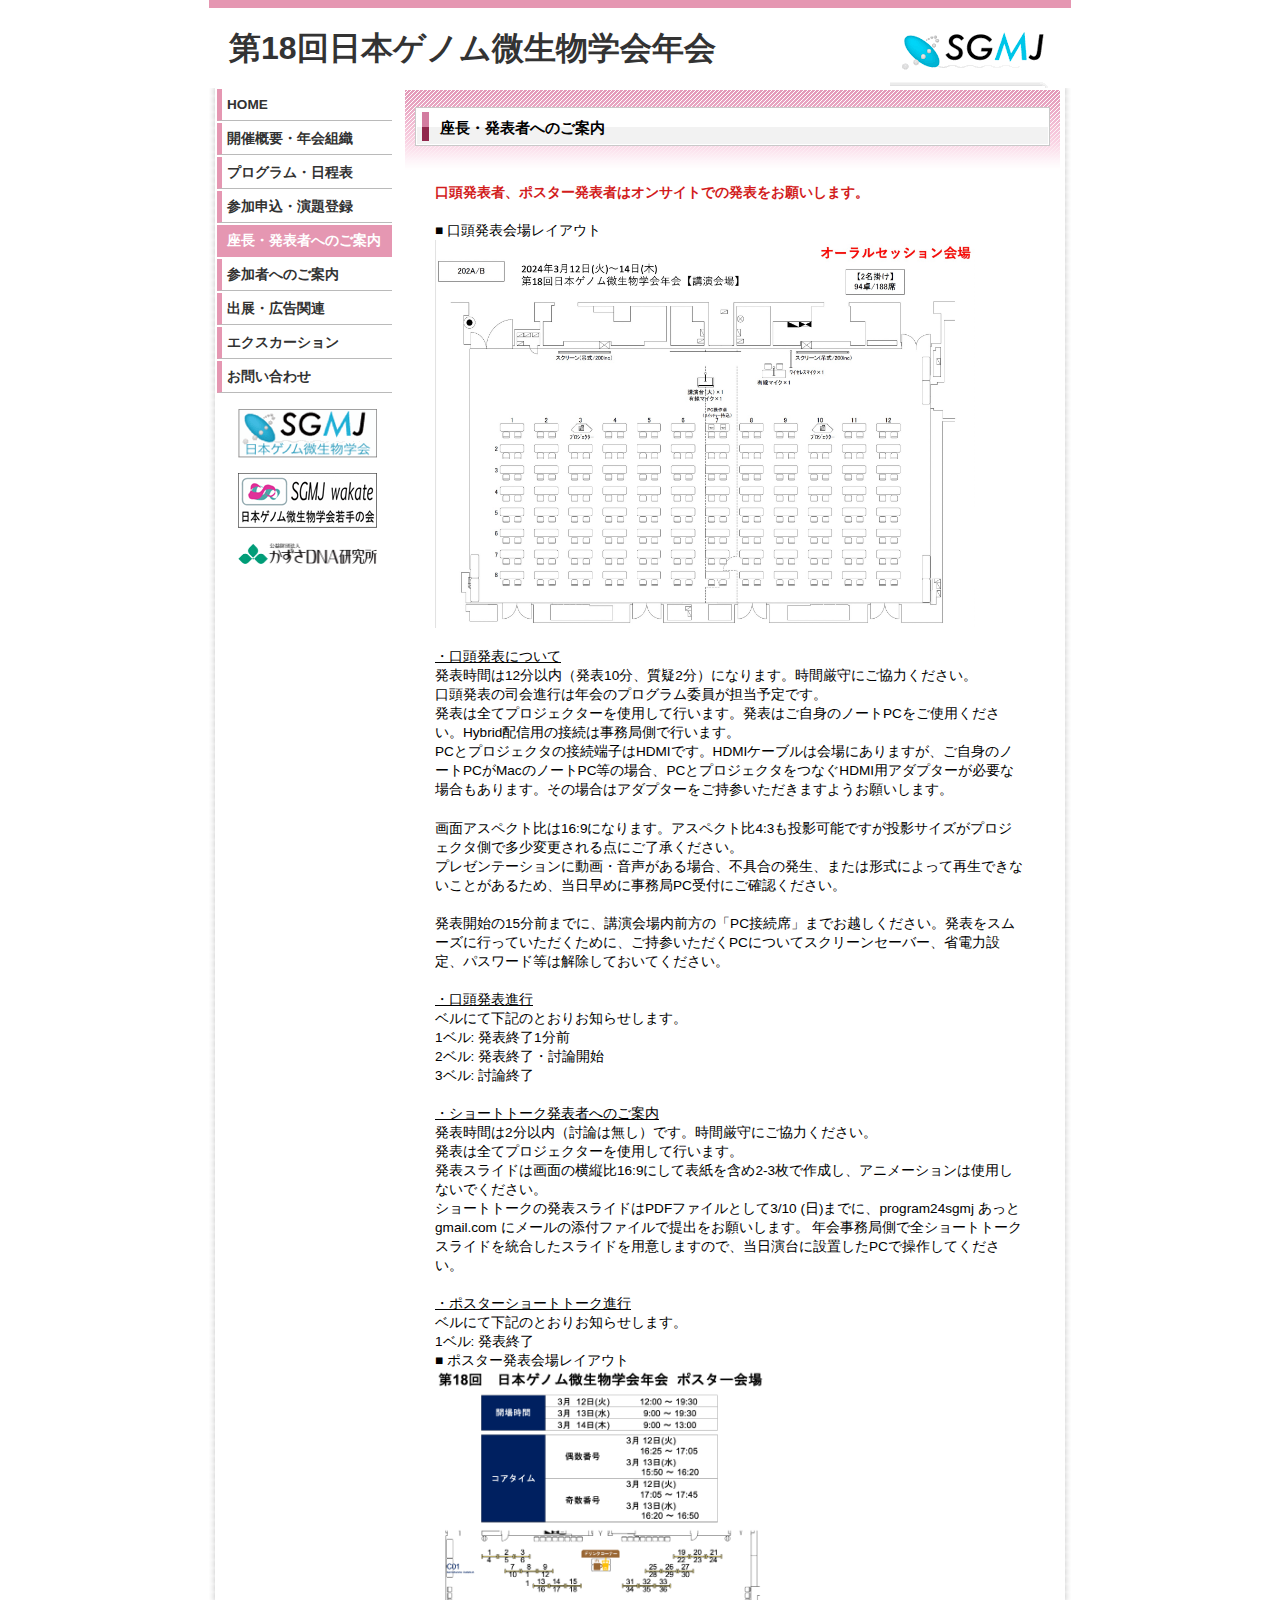
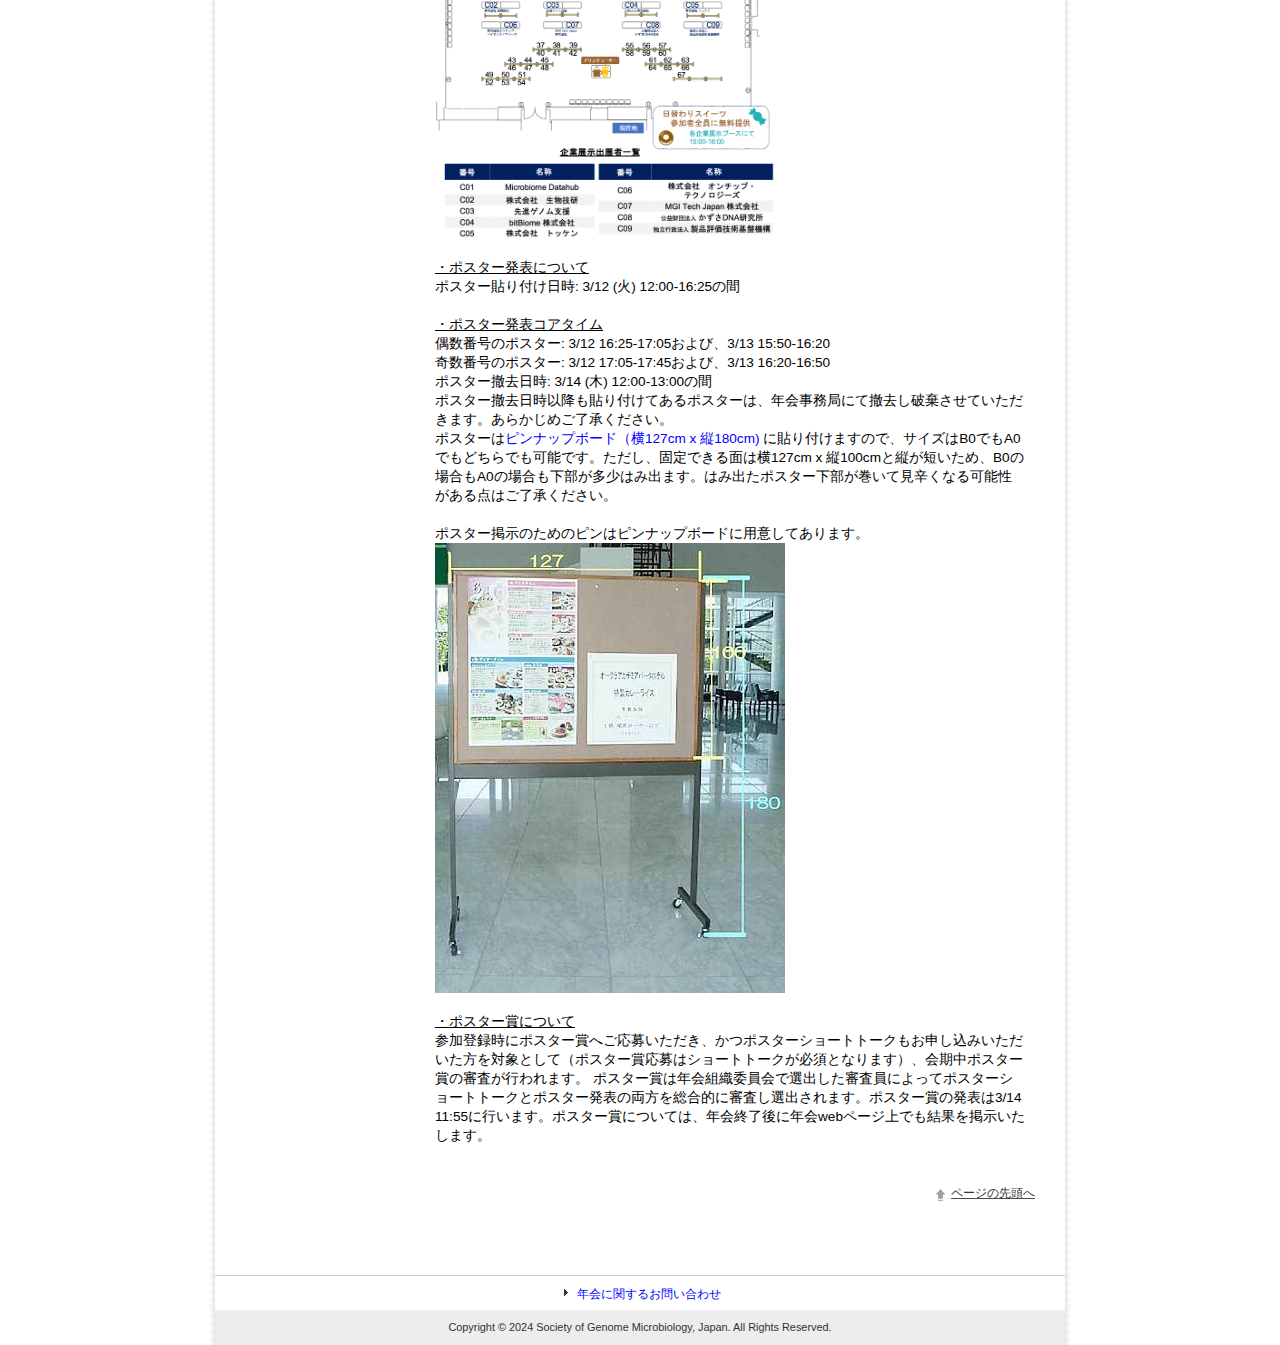
<file: docs/presenter.html>
<?xml version="1.0" encoding="UTF-8"?>
<!DOCTYPE html PUBLIC "-//W3C//DTD XHTML 1.0 Transitional//EN" "http://www.w3.org/TR/xhtml1/DTD/xhtml1-transitional.dtd">
<html xmlns="http://www.w3.org/1999/xhtml" xml:lang="ja">
<head>
<meta http-equiv="content-type" content="text/html; charset=utf-8" />
<meta http-equiv="Content-Style-Type" content="text/css" />
<meta http-equiv="Content-Script-Type" content="text/javascript" />
<title>HOME｜第18回日本ゲノム微生物学会年会</title>
<meta name="Keywords" content="日本,ゲノム,微生物,学会,第18回,年会,かずさDNA研究所,ポスター,参加申込,演題登録,講演,発表">
<meta name="Description" content="第18回日本ゲノム微生物学会年会は2024年3月12日（火）〜14日（木）、かずさアカデミアホールを会場として開催されます。">
<link href="css/common.css" rel="stylesheet" type="text/css" media="all" />
</head>
<body>
<!--header-->
<header>
	<div class="header-text">
		第18回日本ゲノム微生物学会年会
	</div>
	<img src="images/logo.gif" class="header-logo" width="100" height="80" alt="第18回日本ゲノム微生物学会年会"/>
</header>
<!--main-->
<div id="container">
	<!--contents-->
	<div id="main">
		<div class="left_menu">
			<table>
				<tr><td><a href="index.html" class="on_mouse">HOME</a></td></tr>
				<tr><td><a href="summary.html" class="on_mouse">開催概要・年会組織</a></td></tr>
				<tr><td><a href="program.html" class="on_mouse">プログラム・日程表</a></td></tr>
				<tr><td><a href="registration.html" class="on_mouse">参加申込・演題登録</a></td></tr>
				<tr><td><a href="presenter.html" class="on_page">座長・発表者へのご案内</a></td></tr>
				<tr><td><a href="participant.html" class="on_mouse">参加者へのご案内</a></td></tr>
		                <tr><td><a href="prospectus.html" class="on_mouse">出展・広告関連</a></td></tr>
		                <tr><td><a href="excursion.html" class="on_mouse">エクスカーション</a></td></tr>
				<tr><td><a href="inquiry.html" class="on_mouse">お問い合わせ</a></td></tr>
			</table>
			<div class="banner"><a href="https://www.sgmj.org/" target="_blank" rel="external"><img src="images/SGMJ.gif" width="139" height="49" alt="日本ゲノム微生物学会" /></a></div>
			<div class="banner"><a href="https://sites.google.com/view/genobiwakate/" target="_blank" rel="external"><img src="images/SGMJ_wakate.gif" width="139" height="55" alt="日本ゲノム微生物学会若手の会" /></a></div>
			<div class="banner"><a href="https://www.kazusa.or.jp/" target="_blank" rel="external"><img src="images/KazusaDNALogo.png" width="139" height="" alt="かずさDNA研究所" /></a></div>
		</div>
		
		<div class="right_menu">
			<div class="contents_bar">座長・発表者へのご案内</div>
			<div class="contents">
				<span class="red"><b>口頭発表者、ポスター発表者はオンサイトでの発表をお願いします。</b></span><br><br>
				■ 口頭発表会場レイアウト<br>
				<a href="images/OralSessionKaijyo.jpg" target="_blank">
					<img src="images/OralSessionKaijyo.jpg" width="540"/></a><br><br>
				<u>・口頭発表について</u><br>
				発表時間は12分以内（発表10分、質疑2分）になります。時間厳守にご協力ください。<br>
				口頭発表の司会進行は年会のプログラム委員が担当予定です。<br>
発表は全てプロジェクターを使用して行います。発表はご自身のノートPCをご使用ください。Hybrid配信用の接続は事務局側で行います。<br>PCとプロジェクタの接続端子はHDMIです。HDMIケーブルは会場にありますが、ご自身のノートPCがMacのノートPC等の場合、PCとプロジェクタをつなぐHDMI用アダプターが必要な場合もあります。その場合はアダプターをご持参いただきますようお願いします。<br><br>
				画面アスペクト比は16:9になります。アスペクト比4:3も投影可能ですが投影サイズがプロジェクタ側で多少変更される点にご了承ください。<br>
				プレゼンテーションに動画・音声がある場合、不具合の発生、または形式によって再生できないことがあるため、当日早めに事務局PC受付にご確認ください。<br><br>
				発表開始の15分前までに、講演会場内前方の「PC接続席」までお越しください。発表をスムーズに行っていただくために、ご持参いただくPCについてスクリーンセーバー、省電力設定、パスワード等は解除しておいてください。<br>
<br><u>・口頭発表進行</u><br>
ベルにて下記のとおりお知らせします。<br>
1ベル: 発表終了1分前<br>
2ベル: 発表終了・討論開始<br>
3ベル: 討論終了<br><br>

				<u>・ショートトーク発表者へのご案内</u><br>
発表時間は2分以内（討論は無し）です。時間厳守にご協力ください。<br>
				発表は全てプロジェクターを使用して行います。<br>
発表スライドは画面の横縦比16:9にして表紙を含め2-3枚で作成し、アニメーションは使用しないでください。<br>
				ショートトークの発表スライドはPDFファイルとして3/10 (日)までに、program24sgmj あっと gmail.com にメールの添付ファイルで提出をお願いします。
年会事務局側で全ショートトークスライドを統合したスライドを用意しますので、当日演台に設置したPCで操作してください。<br><br>
				<u>・ポスターショートトーク進行</u><br>
ベルにて下記のとおりお知らせします。<br>
1ベル: 発表終了<br>

				■ ポスター発表会場レイアウト<br>
				<a href="images/PosterKaijyo.png" target="_blank">
					<img src="images/PosterKaijyo.png" width="340"/></a><br><br>
<u>・ポスター発表について</u><br>				
				ポスター貼り付け日時: 3/12 (火) 12:00-16:25の間<br>
<br><u>・ポスター発表コアタイム</u> <br>
偶数番号のポスター: 3/12 16:25-17:05および、3/13 15:50-16:20<br>
奇数番号のポスター: 3/12 17:05-17:45および、3/13 16:20-16:50<br>

				ポスター撤去日時: 3/14 (木) 12:00-13:00の間<br>
				ポスター撤去日時以降も貼り付けてあるポスターは、年会事務局にて撤去し破棄させていただきます。あらかじめご了承ください。<br>

ポスターは<a href="http://www.kap.co.jp/hall/price/detail/detail_pinup.html", style="color:#0000ff;">ピンナップボード（横127cm x 縦180cm)</a> に貼り付けますので、サイズはB0でもA0でもどちらでも可能です。ただし、固定できる面は横127cm x 縦100cmと縦が短いため、B0の場合もA0の場合も下部が多少はみ出ます。はみ出たポスター下部が巻いて見辛くなる可能性がある点はご了承ください。<br><br>
	ポスター掲示のためのピンはピンナップボードに用意してあります。<br>
			

				<img src="images/poster_board.jpg" width="350"/>
			<br><br><u>・ポスター賞について</u><br>
参加登録時にポスター賞へご応募いただき、かつポスターショートトークもお申し込みいただいた方を対象として（ポスター賞応募はショートトークが必須となります）、会期中ポスター賞の審査が行われます。
ポスター賞は年会組織委員会で選出した審査員によってポスターショートトークとポスター発表の両方を総合的に審査し選出されます。ポスター賞の発表は3/14 11:55に行います。ポスター賞については、年会終了後に年会webページ上でも結果を掲示いたします。<br>
				
				<div class="page_top"><a href="presenter.html#top">ページの先頭へ</a></div>
			</div>
		</div>
		<div style="clear:both;"></div>
	</div>
	<!--footer-->
	<div class="information"><img src="images/icon.gif" width="13" height="14" alt="" style="margin-right:5px;" /><a href="inquiry.html" style="color:#0000ff;">年会に関するお問い合わせ</a></div>
	<div id="copyright">Copyright &copy; 2024 Society of Genome Microbiology, Japan. All Rights Reserved.</div>
</div>
</body>
</html>
</file>
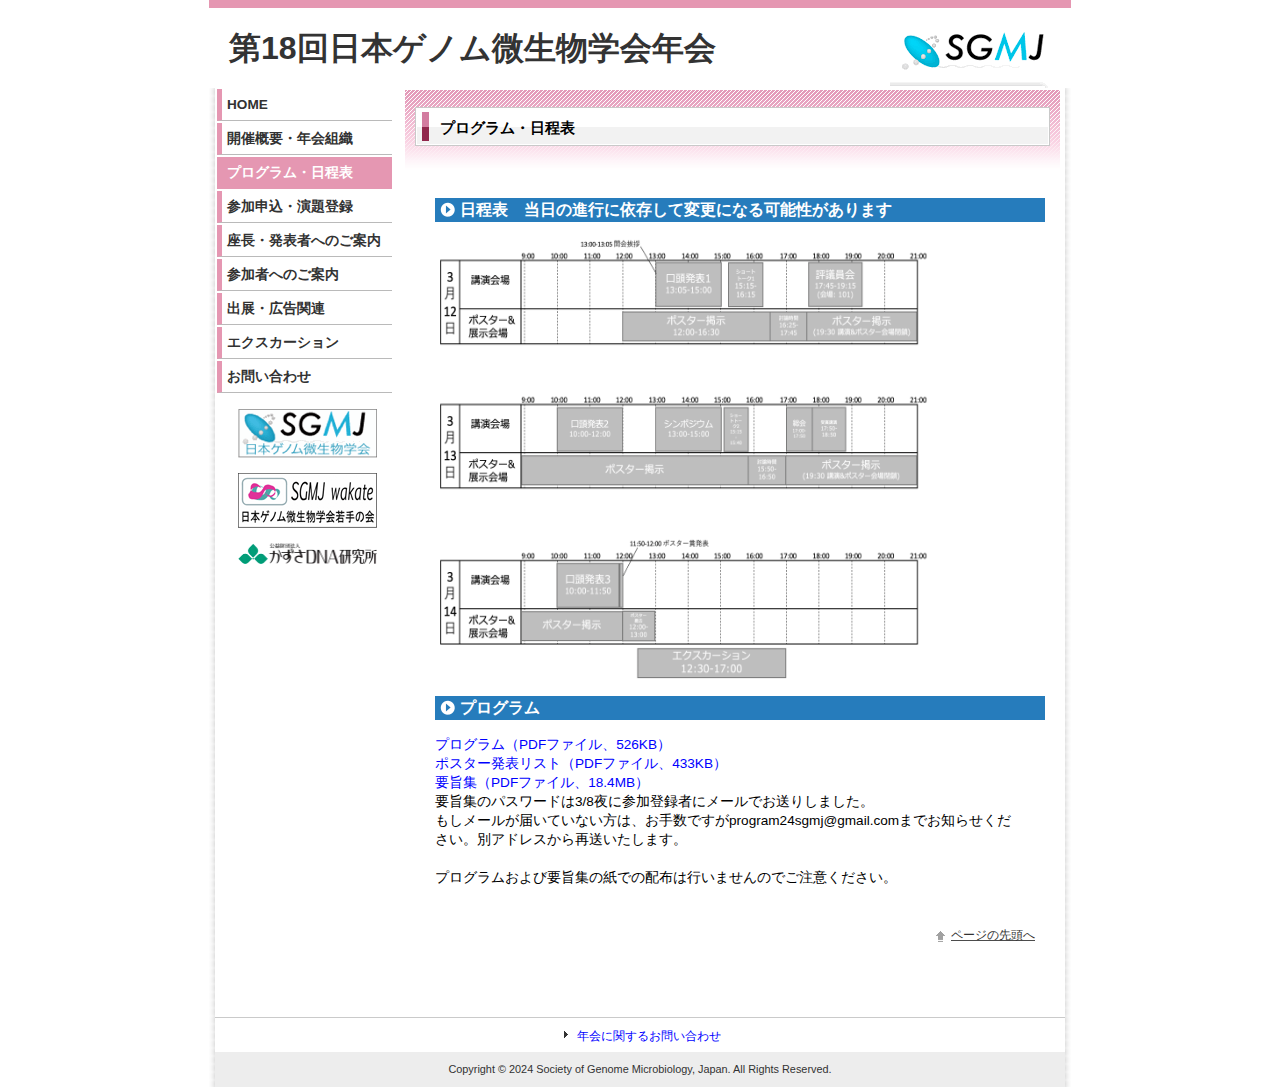
<file: docs/program.html>
<?xml version="1.0" encoding="UTF-8"?>
<!DOCTYPE html PUBLIC "-//W3C//DTD XHTML 1.0 Transitional//EN" "http://www.w3.org/TR/xhtml1/DTD/xhtml1-transitional.dtd">
<html xmlns="http://www.w3.org/1999/xhtml" xml:lang="ja">
<head>
<meta http-equiv="content-type" content="text/html; charset=utf-8" />
<meta http-equiv="Content-Style-Type" content="text/css" />
<meta http-equiv="Content-Script-Type" content="text/javascript" />
<title>プログラム｜第18回日本ゲノム微生物学会年会</title>
<meta name="Keywords" content="日本,ゲノム,微生物,学会,第18回,年会,かずさDNA研究所,ポスター,参加申込,演題登録,講演,発表">
<meta name="Description" content="第18回日本ゲノム微生物学会年会は2024年3月12日（火）〜14日（木）、かずさアカデミアホールを会場として開催されます。">
<link href="css/common.css" rel="stylesheet" type="text/css" media="all" />
</head>
<body>
<a name="top"></a>
<!--header-->
<header>
	<div class="header-text">
		第18回日本ゲノム微生物学会年会
	</div>
	<img src="images/logo.gif" class="header-logo" width="100" height="80" alt="第18回日本ゲノム微生物学会年会"/>
</header>
<!--main-->
<div id="container">
	<!--contents-->
	<div id="main">
		<div class="left_menu">
			<table>
				<tr><td><a href="index.html" class="on_mouse">HOME</a></td></tr>
				<tr><td><a href="summary.html" class="on_mouse">開催概要・年会組織</a></td></tr>
				<tr><td><a href="program.html" class="on_page">プログラム・日程表</a></td></tr>
				<tr><td><a href="registration.html" class="on_mouse">参加申込・演題登録</a></td></tr>
				<tr><td><a href="presenter.html" class="on_mouse">座長・発表者へのご案内</a></td></tr>
				<tr><td><a href="participant.html" class="on_mouse">参加者へのご案内</a></td></tr>
				<tr><td><a href="prospectus.html" class="on_mouse">出展・広告関連</a></td></tr>
				<tr><td><a href="excursion.html" class="on_mouse">エクスカーション</a></td></tr>
				<tr><td><a href="inquiry.html" class="on_mouse">お問い合わせ</a></td></tr>
			</table>
			<div class="banner"><a href="https://www.sgmj.org/" target="_blank" rel="external"><img src="images/SGMJ.gif" width="139" height="49" alt="日本ゲノム微生物学会" /></a></div>
			<div class="banner"><a href="https://sites.google.com/view/genobiwakate/" target="_blank" rel="external"><img src="images/SGMJ_wakate.gif" width="139" height="55" alt="日本ゲノム微生物学会若手の会" /></a></div>
			<div class="banner"><a href="https://www.kazusa.or.jp/" target="_blank" rel="external"><img src="images/KazusaDNALogo.png" width="139" height="" alt="かずさDNA研究所" /></a></div>
		</div>

		<div class="right_menu">
			<div class="contents_bar">プログラム・日程表</div>
			<div class="contents">
				<div class="registration_bar" style="margin:15px 0;">日程表　当日の進行に依存して変更になる可能性があります</div>
				<img src="images/nittei3.png" width="494" height="444" />
				<div class="registration_bar" style="margin:15px 0;">プログラム</div>
				<a href="images/SGMJ2024Oral_ShortTalk_Symposium_Program.pdf" style="color:#0000ff;", rel="external"><span class="fs16 ls01">プログラム（PDFファイル、526KB）</span></a><br>
				<a href="images/SGMJ2024PosterList.pdf" style="color:#0000ff;", rel="external"><span class="fs16 ls01">ポスター発表リスト（PDFファイル、433KB）</span></a><br>
				<a href="images/SGMJ2024_AbstractPassword.pdf" style="color:#0000ff;", rel="external"><span class="fs16 ls01">要旨集（PDFファイル、18.4MB）</span></a><br>
				要旨集のパスワードは3/8夜に参加登録者にメールでお送りしました。<br>
				もしメールが届いていない方は、お手数ですがprogram24sgmj@gmail.comまでお知らせください。別アドレスから再送いたします。<br>
				<br>プログラムおよび要旨集の紙での配布は行いませんのでご注意ください。<br>
			</div>
				<div class="page_top"><a href="program.html#top">ページの先頭へ</a></div>
			</div>
		<div style="clear:both;"></div>
	</div>
	<!--footer-->
	<div class="information"><img src="images/icon.gif" width="13" height="14" alt="" style="margin-right:5px;" /><a href="inquiry.html" style="color:#0000ff;">年会に関するお問い合わせ</a></div>
	<div id="copyright">Copyright &copy; 2024 Society of Genome Microbiology, Japan. All Rights Reserved.</div>
</div>
</body>
</html>
</file>
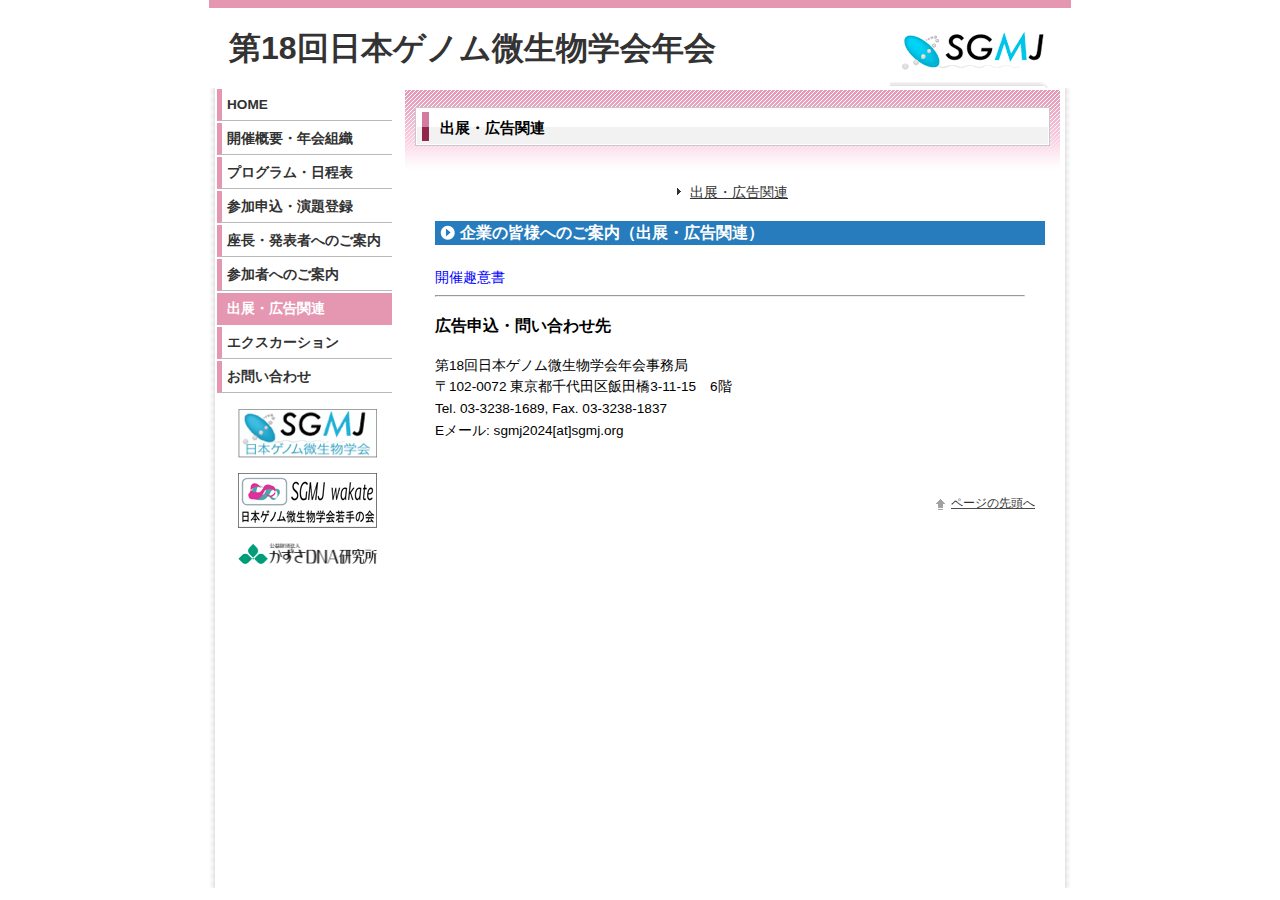
<file: docs/prospectus.html>
<?xml version="1.0" encoding="UTF-8"?>
<!DOCTYPE html PUBLIC "-//W3C//DTD XHTML 1.0 Transitional//EN" "http://www.w3.org/TR/xhtml1/DTD/xhtml1-transitional.dtd">
<html xmlns="http://www.w3.org/1999/xhtml" xml:lang="ja">
<head>
<meta http-equiv="content-type" content="text/html; charset=utf-8" />
<meta http-equiv="Content-Style-Type" content="text/css" />
<meta http-equiv="Content-Script-Type" content="text/javascript" />
<title>HOME｜第18回日本ゲノム微生物学会年会</title>
<meta name="Keywords" content="日本,ゲノム,微生物,学会,第18回,年会,かずさDNA研究所,ポスター,参加申込,演題登録,講演,発表">
<meta name="Description" content="第18回日本ゲノム微生物学会年会は2024年3月12日（火）〜14日（木）、かずさアカデミアホールを会場として開催されます。">
<link href="css/common.css" rel="stylesheet" type="text/css" media="all" />
</head>
<body>
<!--header-->
<header>
	<div class="header-text">
		第18回日本ゲノム微生物学会年会
	</div>
	<img src="images/logo.gif" class="header-logo" width="100" height="80" alt="第18回日本ゲノム微生物学会年会"/>
</header>
<!--main-->
<div id="container">
	<!--contents-->
	<div id="main">
		<div class="left_menu">
			<table>
				<tr><td><a href="index.html" class="on_mouse">HOME</a></td></tr>
				<tr><td><a href="summary.html" class="on_mouse">開催概要・年会組織</a></td></tr>
				<tr><td><a href="program.html" class="on_mouse">プログラム・日程表</a></td></tr>
				<tr><td><a href="registration.html" class="on_mouse">参加申込・演題登録</a></td></tr>
				<tr><td><a href="presenter.html" class="on_mouse">座長・発表者へのご案内</a></td></tr>
				<tr><td><a href="participant.html" class="on_mouse">参加者へのご案内</a></td></tr>
		                <tr><td><a href="prospectus.html" class="on_page">出展・広告関連</a></td></tr>
		                <tr><td><a href="excursion.html" class="on_mouse">エクスカーション</a></td></tr>
				<tr><td><a href="inquiry.html" class="on_mouse">お問い合わせ</a></td></tr>
			</table>
			<div class="banner"><a href="https://www.sgmj.org/" target="_blank" rel="external"><img src="images/SGMJ.gif" width="139" height="49" alt="日本ゲノム微生物学会" /></a></div>
			<div class="banner"><a href="https://sites.google.com/view/genobiwakate/" target="_blank" rel="external"><img src="images/SGMJ_wakate.gif" width="139" height="55" alt="日本ゲノム微生物学会若手の会" /></a></div>
			<div class="banner"><a href="https://www.kazusa.or.jp/" target="_blank" rel="external"><img src="images/KazusaDNALogo.png" width="139" height="" alt="かずさDNA研究所" /></a></div>
		</div>

        <div class="right_menu">
            <div class="contents_bar">出展・広告関連</div>
            <div class="contents">
                            <div class="page_link">
                    <a href="prospectus.html#prospectus" class="link"><img src="images/icon.gif" style="margin-right:5px;" />出展・広告関連</a><br />
                </div>
                <br />

                <a name="syutten"></a>
                <div class="registration_bar">企業の皆様へのご案内（出展・広告関連）</div>
                <div style="line-height:1.6;">
                    <br />
                    <table cellspacing="0" cellpadding="0" summary="広告・協賛等申込フォーム" class="table_box3">
                     <tr>
                      <td><a href="https://sgmj.nig.ac.jp/sgmj2023_prospectus.pdf" style="color:#0000ff;">開催趣意書</a></td>
                     </tr>
                    </table>

                    <div class="hr"><hr></div>

                    <h3>広告申込・問い合わせ先</h3>

                    <p>第18回日本ゲノム微生物学会年会事務局<br>
						〒102-0072 東京都千代田区飯田橋3-11-15　6階<br>
						Tel. 03-3238-1689, Fax. 03-3238-1837<br>
						Eメール: sgmj2024[at]sgmj.org<br>
                    </div>
                </div>
                <div style="clear:both;"></div>
                <div class="page_top"><a href="prospectus.html#top">ページの先頭へ</a></div>
            </div>
        </div>
        <div style="clear:both;"></div>
    </div>
    <!--footer-->
</div>
</body>
</html>
</file>
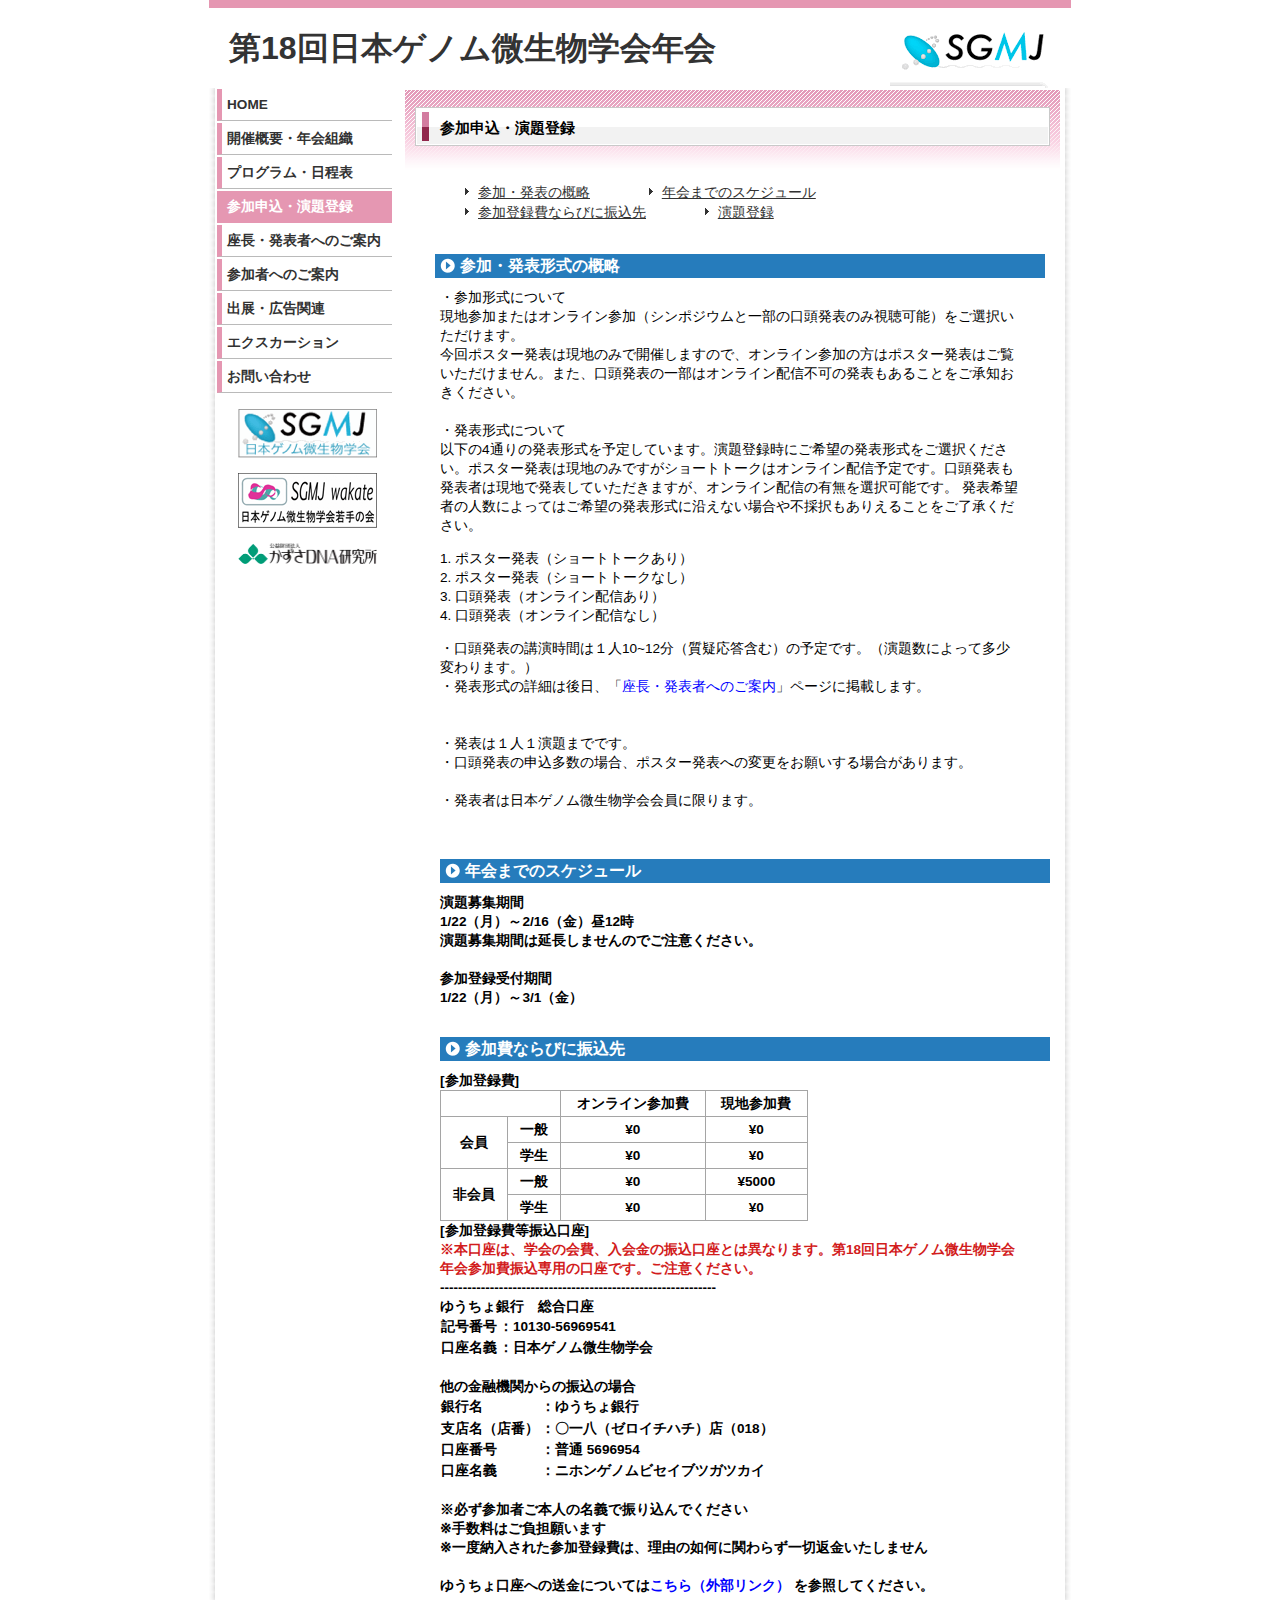
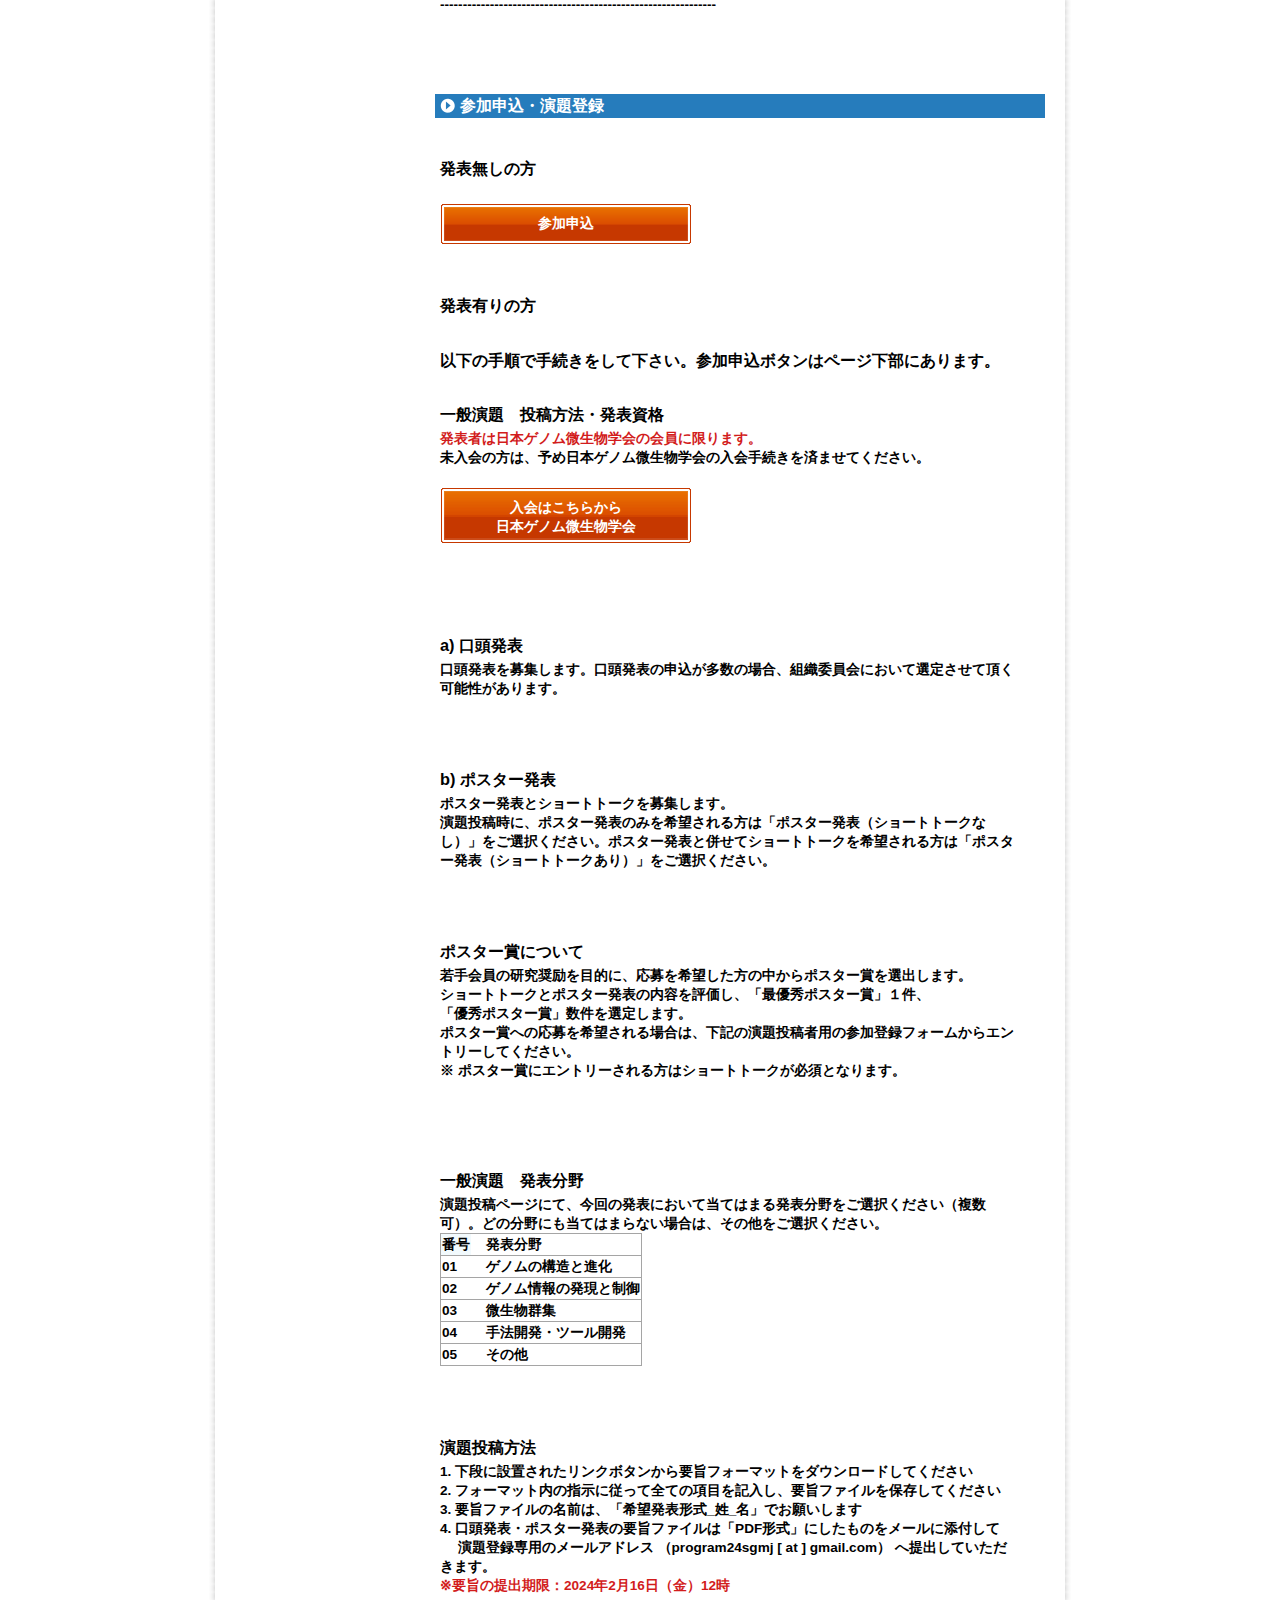
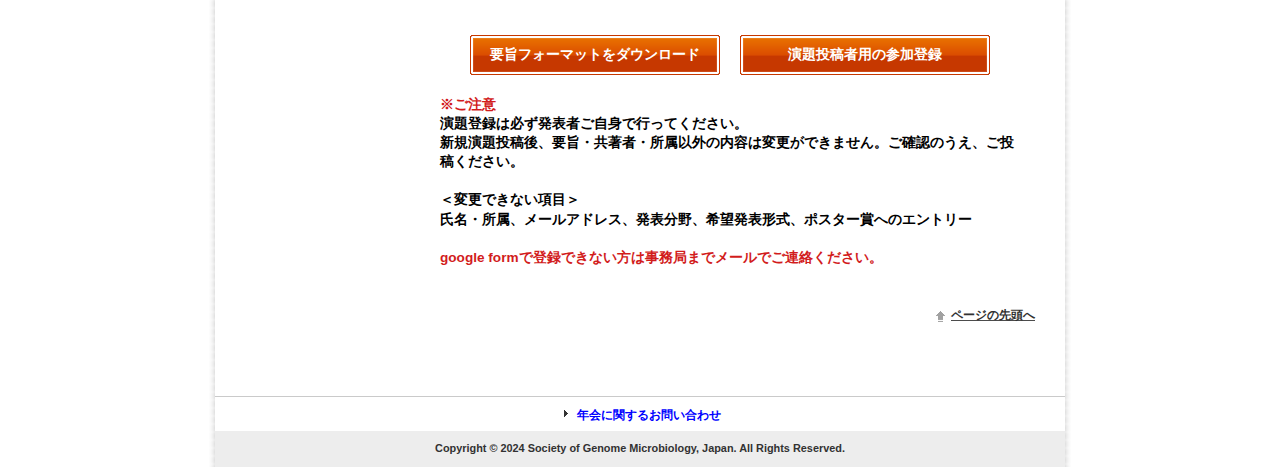
<file: docs/registration.html>
<?xml version="1.0" encoding="UTF-8"?>
<!DOCTYPE html PUBLIC "-//W3C//DTD XHTML 1.0 Transitional//EN" "http://www.w3.org/TR/xhtml1/DTD/xhtml1-transitional.dtd">
<html xmlns="http://www.w3.org/1999/xhtml" xml:lang="ja">
<head>
<meta http-equiv="content-type" content="text/html; charset=utf-8" />
<meta http-equiv="Content-Style-Type" content="text/css" />
<meta http-equiv="Content-Script-Type" content="text/javascript" />
<title>HOME｜第18回日本ゲノム微生物学会年会</title>
<meta name="Keywords" content="日本,ゲノム,微生物,学会,第18回,年会,かずさDNA研究所,ポスター,参加申込,演題登録,講演,発表">
<meta name="Description" content="第18回日本ゲノム微生物学会年会は2024年3月12日（火）〜14日（木）、かずさアカデミアホールを会場として開催されます。">
<link href="css/common.css" rel="stylesheet" type="text/css" media="all" />
</head>
<body>
<!--header-->
<header>
	<div class="header-text">
		第18回日本ゲノム微生物学会年会
	</div>
	<img src="images/logo.gif" class="header-logo" width="100" height="80" alt="第18回日本ゲノム微生物学会年会"/>
</header>
<!--main-->
<div id="container">
	<!--contents-->
	<div id="main">
		<div class="left_menu">
			<table>
				<tr><td><a href="index.html" class="on_mouse">HOME</a></td></tr>
				<tr><td><a href="summary.html" class="on_mouse">開催概要・年会組織</a></td></tr>
				<tr><td><a href="program.html" class="on_mouse">プログラム・日程表</a></td></tr>
				<tr><td><a href="registration.html" class="on_page">参加申込・演題登録</a></td></tr>
				<tr><td><a href="presenter.html" class="on_mouse">座長・発表者へのご案内</a></td></tr>
				<tr><td><a href="participant.html" class="on_mouse">参加者へのご案内</a></td></tr>
		                <tr><td><a href="prospectus.html" class="on_mouse">出展・広告関連</a></td></tr>
		                <tr><td><a href="excursion.html" class="on_mouse">エクスカーション</a></td></tr>
				<tr><td><a href="inquiry.html" class="on_mouse">お問い合わせ</a></td></tr>
			</table>
			<div class="banner"><a href="https://www.sgmj.org/" target="_blank" rel="external"><img src="images/SGMJ.gif" width="139" height="49" alt="日本ゲノム微生物学会" /></a></div>
			<div class="banner"><a href="https://sites.google.com/view/genobiwakate/" target="_blank" rel="external"><img src="images/SGMJ_wakate.gif" width="139" height="55" alt="日本ゲノム微生物学会若手の会" /></a></div>
			<div class="banner"><a href="https://www.kazusa.or.jp/" target="_blank" rel="external"><img src="images/KazusaDNALogo.png" width="139" height="" alt="かずさDNA研究所" /></a></div>
		</div>

		<div class="right_menu">
			<div class="contents_bar">参加申込・演題登録</div>
			<div class="contents">
			<div style="line-height:1.5; width:610px; margin:0 auto;">

				<iv class="page_link">
					<a href="registration.html#gairyaku" class="link"><img src="images/icon.gif" style="margin-right:5px;" />参加・発表の概略</a>
					<a href="registration.html#schedule" class="link"><img src="images/icon.gif" style="margin-right:5px;" />年会までのスケジュール</a><br />
					<a href="registration.html#fees" class="link"><img src="images/icon.gif" style="margin-right:5px;" />参加登録費ならびに振込先</a>
					<a href="registration.html#submission" class="link"><img src="images/icon.gif" style="margin-right:5px;" />演題登録</a>
				</div>

				<a name="gairyaku"></a>
				<div class="registration_title_prior registration_bar">参加・発表形式の概略</div>
				<div class="registration_inner">
				・参加形式について<br/>
				現地参加またはオンライン参加（シンポジウムと一部の口頭発表のみ視聴可能）をご選択いただけます。<br/>
				今回ポスター発表は現地のみで開催しますので、オンライン参加の方はポスター発表はご覧いただけません。また、口頭発表の一部はオンライン配信不可の発表もあることをご承知おきください。<br/><br/>

				・発表形式について<br/>
				以下の4通りの発表形式を予定しています。演題登録時にご希望の発表形式をご選択ください。ポスター発表は現地のみですがショートトークはオンライン配信予定です。口頭発表も発表者は現地で発表していただきますが、オンライン配信の有無を選択可能です。
				発表希望者の人数によってはご希望の発表形式に沿えない場合や不採択もありえることをご了承ください。<br/>
					<p>
					1. ポスター発表（ショートトークあり）<br/>
					2. ポスター発表（ショートトークなし） <br/>
					3. 口頭発表（オンライン配信あり）<br/>
					4. 口頭発表（オンライン配信なし）<br/>
					</p>
				・口頭発表の講演時間は１人10~12分（質疑応答含む）の予定です。（演題数によって多少変わります。）<br />
				・発表形式の詳細は後日、「<a href="presenter.html" style="color:#0000ff;">座長・発表者へのご案内</a>」ページに掲載します。<br />
				<br /><br />
				・発表は１人１演題までです。<br />
				・口頭発表の申込多数の場合、ポスター発表への変更をお願いする場合があります。<br />
				<br />
				・発表者は日本ゲノム微生物学会会員に限ります。<br />
				<br/>

				<a name="schedule"></a>
				<div class="registration_title_prior registration_bar">年会までのスケジュール</div>
				<div class="registration_inner">
				<b>演題募集期間　<br />
					1/22（月）～2/16（金）昼12時<br />
					演題募集期間は延長しませんのでご注意ください。<br />
					
				<br />
				<b>参加登録受付期間　<br />
					1/22（月）～3/1（金）<br />
				</b></div>

				<a name="fees"></a>
					<div class="registration_title_prior registration_bar">参加費ならびに振込先</div>
					<div class="registration_inner"></div>
					[参加登録費]
					<table class="participation_fees">
						<tr><td colspan="2">&nbsp;</td><td>&nbsp;オンライン参加費&nbsp;</td><td>&nbsp;現地参加費&nbsp;</td></tr>
						<tr><td rowspan="2">会員</td><td>一般</td><td>&yen;0</td><td>&yen;0</td></tr>
						<tr><td>学生</td><td>&yen;0</td><td>&yen;0</td></tr>
						<tr><td rowspan="2">非会員</td><td>一般</td><td>&yen;0</td><td>&yen;5000</td></tr>
						<tr><td>学生</td><td>&yen;0</td><td>&yen;0</td></tr>
					</table>
					[参加登録費等振込口座]　　　<span class="red"><br/>
					※本口座は、学会の会費、入会金の振込口座とは異なります。第18回日本ゲノム微生物学会年会参加費振込専用の口座です。ご注意ください。</span><br />
					-------------------------------------------------------------<br />
					ゆうちょ銀行　総合口座
					<table>
						<tr><td>記号番号</td><td>：10130-56969541</td></tr>
						<tr><td rowspan="2" valign="top">口座名義</td><td>：日本ゲノム微生物学会</td></tr>
					</table><br />
					他の金融機関からの振込の場合
					<table>
						<tr><td>銀行名</td><td>：ゆうちょ銀行</td></tr>
						<tr><td>支店名（店番）</td><td>：〇一八（ゼロイチハチ）店（018）</td></tr>
						<tr><td>口座番号</td><td>：普通 5696954</td></tr>
						<tr><td>口座名義</td><td>：ニホンゲノムビセイブツガツカイ</td></tr>
					</table>
					<br />
					※必ず<b>参加者ご本人の名義</b>で振り込んでください<br />
					※手数料はご負担願います<br />
					※一度納入された参加登録費は、理由の如何に関わらず一切返金いたしません<br /><br />
					ゆうちょ口座への送金については<a href="https://www.jp-bank.japanpost.jp/kojin/sokin/koza/kj_sk_kz_index.html" style="color:#0000ff;" target="_blank" rel="external">こちら（外部リンク）</a> を参照してください。<br />
					-------------------------------------------------------------
				</div>

				<a name="submission"></a>
				<div class="registration_title_top registration_bar">参加申込・演題登録</div>
				<div class="registration_inner"><br />
					<div style="font-size:120%; font-weight:600; margin:10px 0 3px;">発表無しの方</div>
					<div class="submission">
						<table>
							<tr><td><a href="https://docs.google.com/forms/d/1nWMKu6QOgelDSt-ZbIIZu2SokVjnLaZ175dohXXZ4Fw/viewform?edit_requested=true" class="menu_bt btn_style03" target="_blank" rel="external">参加申込</a></td></tr>
						</table>
					</div>
					<br />
					<div style="font-size:120%; font-weight:600; margin:10px 0 3px;">発表有りの方</div>
					<br />
					<div style="font-size:120%; font-weight:600; margin:10px 0 3px;">以下の手順で手続きをして下さい。参加申込ボタンはページ下部にあります。</div>
					<br />
					<div style="font-size:120%; font-weight:600; margin:10px 0 3px;">一般演題　投稿方法・発表資格</div>
					<span class="red" style="font-weight:bold;">発表者は日本ゲノム微生物学会の会員に限ります。</span><br />
					未入会の方は、予め日本ゲノム微生物学会の入会手続きを済ませてください。<br />
					<div class="submission">
						<table>
							<tr><td><a href="https://www.sgmj.org/index.php?page=offer_index" class="menu_btL btn_style03" target="_blank">入会はこちらから<br>日本ゲノム微生物学会</a></td></tr>
						</table>
					</div>

					<div class="registration_title">a) 口頭発表</div>
					口頭発表を募集します。口頭発表の申込が多数の場合、組織委員会において選定させて頂く可能性があります。

					<div class="registration_title">b) ポスター発表</div>
					ポスター発表とショートトークを募集します。<br/>
					演題投稿時に、ポスター発表のみを希望される方は「ポスター発表（ショートトークなし）」をご選択ください。ポスター発表と併せてショートトークを希望される方は「ポスター発表（ショートトークあり）」をご選択ください。

					<div class="registration_title">ポスター賞について</div>
					若手会員の研究奨励を目的に、応募を希望した方の中からポスター賞を選出します。<br />
					ショートトークとポスター発表の内容を評価し、「最優秀ポスター賞」１件、<br />「優秀ポスター賞」数件を選定します。<br />
					ポスター賞への応募を希望される場合は、下記の演題投稿者用の参加登録フォームからエントリーしてください。<br />
					※ ポスター賞にエントリーされる方はショートトークが必須となります。<br/>
					<br />

					<div class="registration_title">一般演題　発表分野</div>
					演題投稿ページにて、今回の発表において当てはまる発表分野をご選択ください（複数可）。どの分野にも当てはまらない場合は、その他をご選択ください。
					<table class="publish">
						<tr><td style="background-color:#f2fafd;" colspan="1" class='td01'>番号</td><td class='td02'>　発表分野</td></tr>
						<tr><td class='td01'>01</td><td class='td02'>　ゲノムの構造と進化</td></tr>
						<tr><td class='td01'>02</td><td class='td02'>　ゲノム情報の発現と制御</td></tr>
						<tr><td class='td01'>03</td><td class='td02'>　微生物群集</td></tr>
						<tr><td class='td01'>04</td><td class='td02'>　手法開発・ツール開発</td></tr>
						<tr><td class='td01'>05</td><td class='td02'>　その他</td></tr>
					</table>
					<div style="clear:both;"></div>

					<div class="registration_title">演題投稿方法</div>
					1. 下段に設置されたリンクボタンから要旨フォーマットをダウンロードしてください<br />
					2. フォーマット内の指示に従って全ての項目を記入し、要旨ファイルを保存してください<br />
					3. 要旨ファイルの名前は、「希望発表形式_姓_名」でお願いします<br />
					4. 口頭発表・ポスター発表の要旨ファイルは「PDF形式」にしたものをメールに添付して<br />
					　 演題登録専用のメールアドレス （program24sgmj [ at ] gmail.com） へ提出していただきます。<br />
					<span class="red">※要旨の提出期限：2024年2月16日（金）12時</span>
					<div class="btn_style02">
						<div style="float:left; margin:0 20px 0 0;"><a href="https://github.com/microbiomedatahub/sgmj202403/raw/main/docs/Poster_Chiba_Taro.docx" class="menu_bt btn_style03" target="_blank">要旨フォーマットをダウンロード</a></div>
							<div style="float:left;">
						<a href="https://docs.google.com/forms/d/1zNvRaGUSyEAWSn5AA5-PH_MVkxvsHViOoFryGG2DJmU" class="menu_bt btn_style03" target="_blank" rel="external">演題投稿者用の参加登録</a>
						</div>
					</div>
					<div style="clear:both;"></div>
					<span class="red">※ご注意</span><br />
					演題登録は必ず発表者ご自身で行ってください。<br />
					新規演題投稿後、要旨・共著者・所属以外の内容は変更ができません。ご確認のうえ、ご投稿ください。<br /><br />
					＜変更できない項目＞<br />
					氏名・所属、メールアドレス、発表分野、希望発表形式、ポスター賞へのエントリー<br />
					<br />
					<span class="red">google formで登録できない方は事務局までメールでご連絡ください。</span>
					<div class="page_top"><a href="registration.html#top">ページの先頭へ</a></div>
				</div>


			</div>
		</div>
		<div style="clear:both;"></div>
	</div>
	<!--footer-->
	<div class="information"><img src="images/icon.gif" width="13" height="14" alt="" style="margin-right:5px;" /><a href="inquiry.html" style="color:#0000ff;">年会に関するお問い合わせ</a></div>
	<div id="copyright">Copyright &copy; 2024 Society of Genome Microbiology, Japan. All Rights Reserved.</div>
</div>
</body>
</html>
</file>
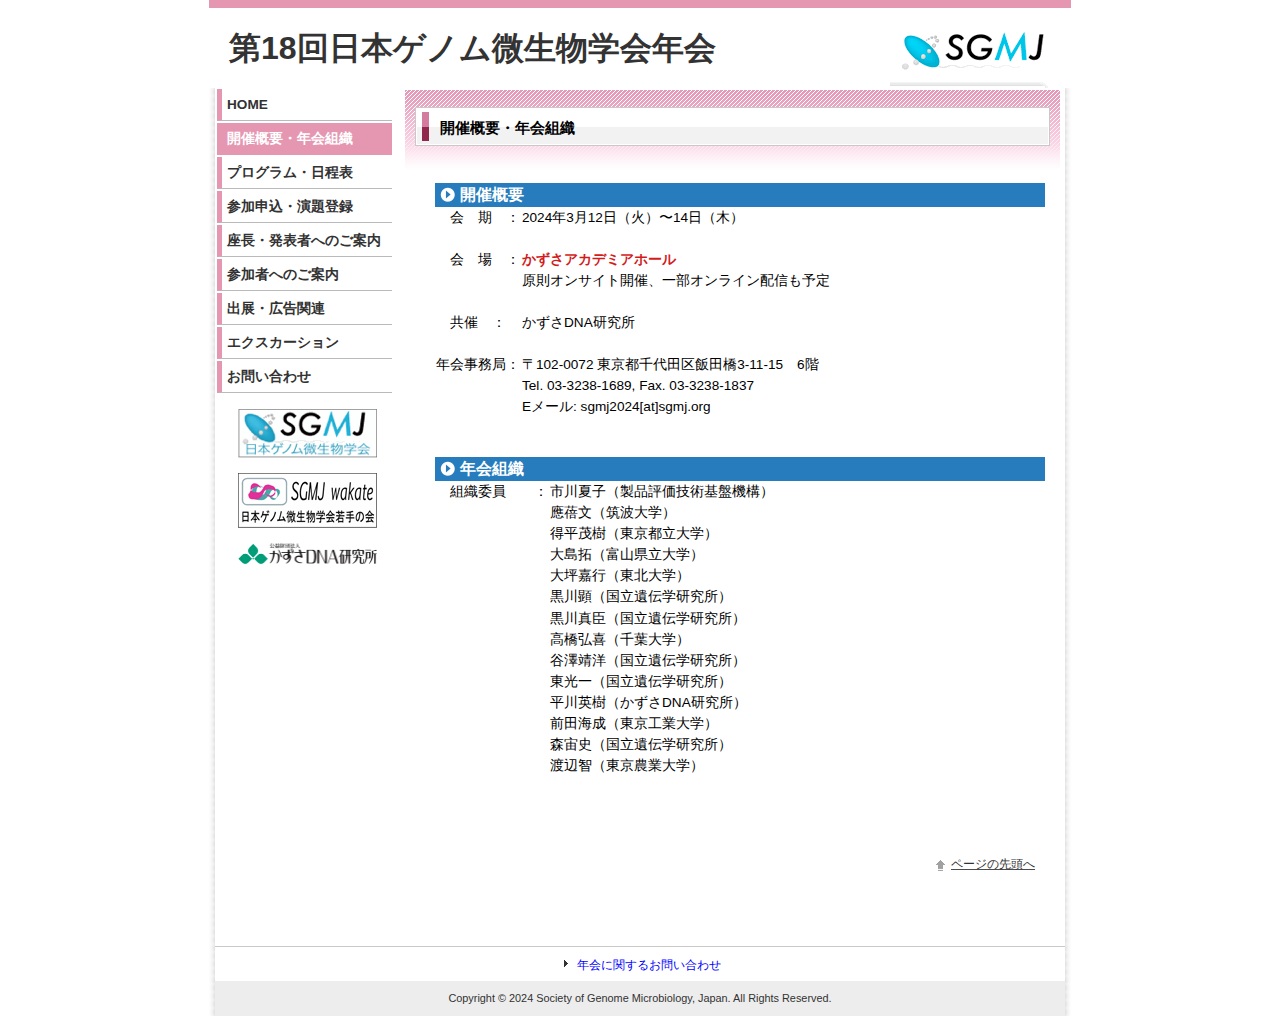
<file: docs/summary.html>
<?xml version="1.0" encoding="UTF-8"?>
<!DOCTYPE html PUBLIC "-//W3C//DTD XHTML 1.0 Transitional//EN" "http://www.w3.org/TR/xhtml1/DTD/xhtml1-transitional.dtd">
<html xmlns="http://www.w3.org/1999/xhtml" xml:lang="ja">
<head>
<meta http-equiv="content-type" content="text/html; charset=utf-8" />
<meta http-equiv="Content-Style-Type" content="text/css" />
<meta http-equiv="Content-Script-Type" content="text/javascript" />
<title>開催概要｜第18回日本ゲノム微生物学会年会</title>
<meta name="Keywords" content="日本,ゲノム,微生物,学会,第18回,年会,かずさDNA研究所,ポスター,参加申込,演題登録,講演,発表">
<meta name="Description" content="第18回日本ゲノム微生物学会年会は2024年3月12日（火）〜14日（木）、かずさアカデミアホールを会場として開催されます。">
<link href="css/common.css" rel="stylesheet" type="text/css" media="all" />
</head>
<body>
<a name="top"></a>
<!--header-->
<header>
	<div class="header-text">
		第18回日本ゲノム微生物学会年会
	</div>
	<img src="images/logo.gif" class="header-logo" width="100" height="80" alt="第18回日本ゲノム微生物学会年会"/>
</header>
<!--main-->
<div id="container">
	<!--contents-->
	<div id="main">
		<div class="left_menu">
			<table>
				<tr><td><a href="index.html" class="on_mouse">HOME</a></td></tr>
				<tr><td><a href="summary.html" class="on_page">開催概要・年会組織</a></td></tr>
				<tr><td><a href="program.html" class="on_mouse">プログラム・日程表</a></td></tr>
				<tr><td><a href="registration.html" class="on_mouse">参加申込・演題登録</a></td></tr>
				<tr><td><a href="presenter.html" class="on_mouse">座長・発表者へのご案内</a></td></tr>
				<tr><td><a href="participant.html" class="on_mouse">参加者へのご案内</a></td></tr>
				<tr><td><a href="prospectus.html" class="on_mouse">出展・広告関連</a></td></tr>
				<tr><td><a href="excursion.html" class="on_mouse">エクスカーション</a></td></tr>
				<tr><td><a href="inquiry.html" class="on_mouse">お問い合わせ</a></td></tr>
			</table>
			<div class="banner"><a href="https://www.sgmj.org/" target="_blank" rel="external"><img src="images/SGMJ.gif" width="139" height="49" alt="日本ゲノム微生物学会" /></a></div>
			<div class="banner"><a href="https://sites.google.com/view/genobiwakate/" target="_blank" rel="external"><img src="images/SGMJ_wakate.gif" width="139" height="55" alt="日本ゲノム微生物学会若手の会" /></a></div>
			<div class="banner"><a href="https://www.kazusa.or.jp/" target="_blank" rel="external"><img src="images/KazusaDNALogo.png" width="139" height="" alt="かずさDNA研究所" /></a></div>
		</div>
		<div class="right_menu">
			<div class="contents_bar">開催概要・年会組織</div>
			<div class="contents">
				<div class="summary">
					<div class="registration_bar">開催概要</div>
					<table>
						<tr><td>　会　期　：</td><td>2024年3月12日（火）〜14日（木）</td></tr>
						<tr><td>&nbsp;</td><td></td></tr>
						<tr><td>　会　場　：</td><td><span class="red"><b>かずさアカデミアホール</b></span></td></tr>
						<tr><td>&nbsp;</td><td>原則オンサイト開催、一部オンライン配信も予定</td></tr></td></tr>
						<tr><td>&nbsp;</td><td></td></tr>
						<tr><td>　共催　：</td><td>かずさDNA研究所</td></tr>
						<tr><td>&nbsp;</td><td></td></tr>
						<tr><td>年会事務局：</td><td>〒102-0072 東京都千代田区飯田橋3-11-15　6階</td></tr>
						<tr><td>&nbsp;</td><td>Tel. 03-3238-1689, Fax. 03-3238-1837</td></tr>
						<tr><td>&nbsp;</td><td>Eメール: sgmj2024[at]sgmj.org</td></tr>
					</table>
				</div>
								
				<div class="summary">
					<div class="registration_bar">年会組織</div>
					<table>
						<tr><td>　組織委員　　：</td><td>市川夏子（製品評価技術基盤機構）</td></tr>
						<tr><td>&nbsp;</td><td>應蓓文（筑波大学）</td></tr>
						<tr><td>&nbsp;</td><td>得平茂樹（東京都立大学）</td></tr>
						<tr><td>&nbsp;</td><td>大島拓（富山県立大学）</td></tr>
						<tr><td>&nbsp;</td><td>大坪嘉行（東北大学）</td></tr>
						<tr><td>&nbsp;</td><td>黒川顕（国立遺伝学研究所）</td></tr>
						<tr><td>&nbsp;</td><td>黒川真臣（国立遺伝学研究所）</td></tr>
						<tr><td>&nbsp;</td><td>高橋弘喜（千葉大学）</td></tr>
						<tr><td>&nbsp;</td><td>谷澤靖洋（国立遺伝学研究所）</td></tr>
						<tr><td>&nbsp;</td><td>東光一（国立遺伝学研究所）</td></tr>
						<tr><td>&nbsp;</td><td>平川英樹（かずさDNA研究所）</td></tr>
						<tr><td>&nbsp;</td><td>前田海成（東京工業大学）</td></tr>
						<tr><td>&nbsp;</td><td>森宙史（国立遺伝学研究所）</td></tr>
						<tr><td>&nbsp;</td><td>渡辺智（東京農業大学）</td></tr>
					</table>
				</div>
				<div class="page_top"><a href="summary.html#top">ページの先頭へ</a></div>
			</div>
		</div>
		<div style="clear:both;"></div>
	</div>
	<!--footer-->
	<div class="information"><img src="images/icon.gif" width="13" height="14" alt="" style="margin-right:5px;" /><a href="inquiry.html" style="color:#0000ff;">年会に関するお問い合わせ</a></div>
	<div id="copyright">Copyright &copy; 2024 Society of Genome Microbiology, Japan. All Rights Reserved.</div>
</div>
</body>
</html>
</file>
<file: docs/css/common.css>
@charset "utf-8";
html{
	overflow-y:scroll;
}
html,body{
	margin:0;
	padding:0;
	height:100%;
}
body{
	top:0px;
	width:100%;
	font-size:85%;
	line-height:1.4;
	font-family:'Verdana','ヒラギノ角ゴ Pro W3','Hiragino Kaku Gothic Pro','メイリオ',Meiryo,'ＭＳ Ｐゴシック',sans-serif;
}
img{
	border:none;
}
table{
	border-collapse:collapse;
}
a{
	color:#323232;
	text-decoration:none;
}
a:hover{
	color:#323232;
	text-decoration:none;
}
.clear{
	clear:both;
}

#container{
	margin:0 auto;
	padding:0px;
	width:862px;
	position:relative;
	height:auto !important;
	min-height:88.9%;
	background:url("../images/bg.gif") repeat-y;
	background-position:center top;
}
#main{
	margin:0px auto;
	width:862px;
	padding-bottom:200px;
}
/* ヘッダー等 --------------------------------*/
header {
	width: 862px;
	height: 80px;
	display: flex;
	align-items: center;
	justify-content: space-between;
	margin: 0 auto;
	border-top:8px solid #e597b2;
}
.header-text {
	font-family: Arial, sans-serif;
	font-size: 32px;
	font-weight: bold;
	color: #333;
	margin-left: 20px; /* テキストの余白 */
}
.header-logo {
	width: 161px; /* ロゴの幅 */
	height: 80px; /* ロゴの高さ */
	margin-right: 20px; /* ロゴの余白 */
}
/* メニューバー ------------------------------*/
.left_menu{
	float:left;
	margin:0 0 0 7px;
}
.left_menu td a{
	display:block;
}
.on_mouse{
	border-bottom:1px solid #bababa;
	border-left:5px solid #e597b2;
	width:165px;
	padding:6px 0 6px 5px;
	font-weight:bold;
}
.on_mouse:hover{
	border-bottom:1px solid #e597b2;
	background-color:#e597b2;
	color:#ffffff;
}
.on_page{
	border-bottom:1px solid #e597b2;
	border-left:5px solid #e597b2;
	width:165px;
	padding:6px 0 6px 5px;
	font-weight:bold;
	background-color:#e597b2;
	color:#ffffff;
}
.on_page:hover{
	border-bottom:1px solid #e597b2;
	background-color:#e597b2;
	color:#ffffff;
}
.banner{
	margin:15px 0 8px 22px;
}
.banner2{
	margin:15px 0 8px 5px;
}
/* メインページ ------------------------------*/
.right_menu{
	float:right;
	margin:0 6px 0 0;
}
.news{
	padding:30px 0 0 15px;
}
.bar_top{
	background-image:url("../images/bar_red.gif");
	background-repeat:no-repeat;
	font-weight:bold;
	width:610px;
	height:35px;
	padding:9px 0 0 15px;
}
.news td{
	border-bottom:1px dotted #a5a5a5;
	width:615px;
	height:65px;
	line-height:1.4;
	padding-left:5px;
}
.news td a:hover{
	text-decoration:underline;
}
.news_b{
	background-color:#f4f4fa;
}
.address{
	position:absolute;
	bottom:90px;
	width:625px;
	line-height:1.4;
	border-top:5px double #a5a5a5;
	padding:5px 0 0 15px;
	clear:both;
}
/* コンテンツページ ---------------------*/
.top_image {
	position: relative;
	background-color: #ffffff;
}
.top_image img {
	display: block;
	opacity: 0.9;
}
.top_image_content {
	position: absolute;
	top: 10px;
    left: 10px;
}
.contents{
	margin:0 20px 0px 30px;
	width:590px;
}
.contents_bar{
	background-image:url("../images/bar_contents_red.gif");
	background-repeat:no-repeat;
	font-size:110%;
	font-weight:bold;
	width:625px;
	height:65px;
	padding:28px 0 0 35px;
	margin:2px 0 0 0;
}
.contents_title{
	font-size:120%;
	font-weight:bold;
	margin:5px 0;
}
.registration_inner{
	width:580px;
	margin:0 auto;
}
.registration_bar{
	color:#ffffff;
	background-image:url("../images/bar_registration.gif");
	background-repeat:no-repeat;
	font-size:120%;
	font-weight:bold;
	width:585px;
	height:24px;
	padding:0 0 0 25px;
}
.registration_title_prior{
	margin:30px 0 10px;
}
.registration_title_top{
	margin:80px 0 10px;
}
.registration_title{
	font-size:120%;
	font-weight:bold;
	margin:70px 0 3px;
}
.supporting_title{
	font-size:115%;
	font-weight:bold;
	margin:0 0 3px;
}
.page_top{
	position:absolute;
	right:36px;
	background-image:url("../images/icon01.gif");
	background-repeat:no-repeat;
	padding:0 0 0 18px;
	margin:40px 0 0 0;
	font-size:90%;
	text-decoration:underline;
	color:#4c4c4c;
}
.totop{
	text-align:right;
	text-decoration:underline;
	color:#4c4c4c;
	font-size:90%;
}
.page_link{
	text-align:center;
}
.link{
	text-decoration:underline;
	margin:0 25px;
}
.name_greeting{
	float:right;
	width:260px;

}
.summary{
	margin:0 0 40px 0;
}
.summary a{
	color:#0000ff;
}
table.participation_fees td{
	border:1px solid #a5a5a5;
	padding:3px 12px;
	text-align:center;
}
table.isgm td{
	border:1px solid #a5a5a5;
	padding:3px 12px;
	text-align:left;
}
.committee td{
	padding:3px 8px;
}
.red{
	color:#d21c1c;
}
.term{
	border:1px solid #000;
	text-align:center;
	background-color:#f2fafd;
	width:450px;
	margin:15px auto 0;
	padding:10px;
	font-weight:bold;
}
.term2{
	border:3px solid #ce1222;;
	text-align:left;
	width:549px;
	margin:20px auto 0;
	padding:10px;
	font-weight:600;
}
.menu_bt{
	text-align:center;
	display:block;
	padding:10px 0 5px 0;
	width:250px;
	height:25px;
	color:#FFFFFF;
	font-weight:bold;
	background-image:url("../images/button.gif");
	text-decoration:none;
}
.menu_btn{
	text-align:center;
	display:block;
	padding:10px 0 5px 0;
	width:250px;
	height:25px;
	color:#FFFFFF;
	font-weight:bold;
	background-image:url("../images/button.gif");
	text-decoration:none;
}
a.menu_bt:hover{
	background-image:url("../images/button_on.gif"); 
	color:#FFFFFF;
}

.menu_btL{
	text-align:center;
	display:block;
	padding:10px 0 5px 0;
	width:250px;
	height:40px;
	color:#FFFFFF;
	font-weight:bold;
	background-image:url("../images/button_L.gif");
	text-decoration:none;
}
a.menu_btL:hover{
	background-image:url("../images/button_L_on.gif"); 
	color:#FFFFFF;
}
.btn_style{
	margin:10px auto;
}
.btn_style02{
	margin:20px auto;
	width:520px;
	height:40px;
}
.btn_style03{
	margin:20px auto;
}
.underline{
	text-decoration:underline;
}
table.publish td01{
	width:20px;
	padding:3px 5px;
}
table.publish td02{
	width:230px;
	padding:3px 5px;
}
table.publish tr{
	border:1px solid #a5a5a5;
	width:300px;
}
table.program_tbl td{
	padding:3px 2px 3px 5px;
	border:1px solid #a5a5a5;
}
.date_indent{
	text-indent:-7.5em;
	padding-left:7.5em;
}
.indent_3{
	text-indent:-3em;
	padding-left:3em;
}
.indent_4{
	text-indent:-4em;
	padding-left:4em;
}
.indent_5{
	text-indent:-5em;
	padding-left:5em;
}
.indent_6{
	text-indent:-6em;
	padding-left:6em;
}
/* フッター --------------------------------*/
.information{
	position:absolute;
	left:6px;
	bottom:40px;
	width:850px;
	padding:8px 0 2px 0;
	text-align:center;
	border-top:1px solid #cacaca;
	font-size:90%;
	clear:both;
}
.information a{
	color:#0000ff;
}
#copyright{
	text-align:center;
	color:#323232;
	background-color:#ededed;
	padding:10px 0;
	position:absolute;
	left:6px;
	bottom:0px;
	width:850px;
	font-size:80%;
	clear:both;
}

/* 国際シンポジウム ------------------------------*/
.left_photo{
	float:left;
	width:20%;
}
.right_txt{
	float:right;
	width:80%;
}
</file>
